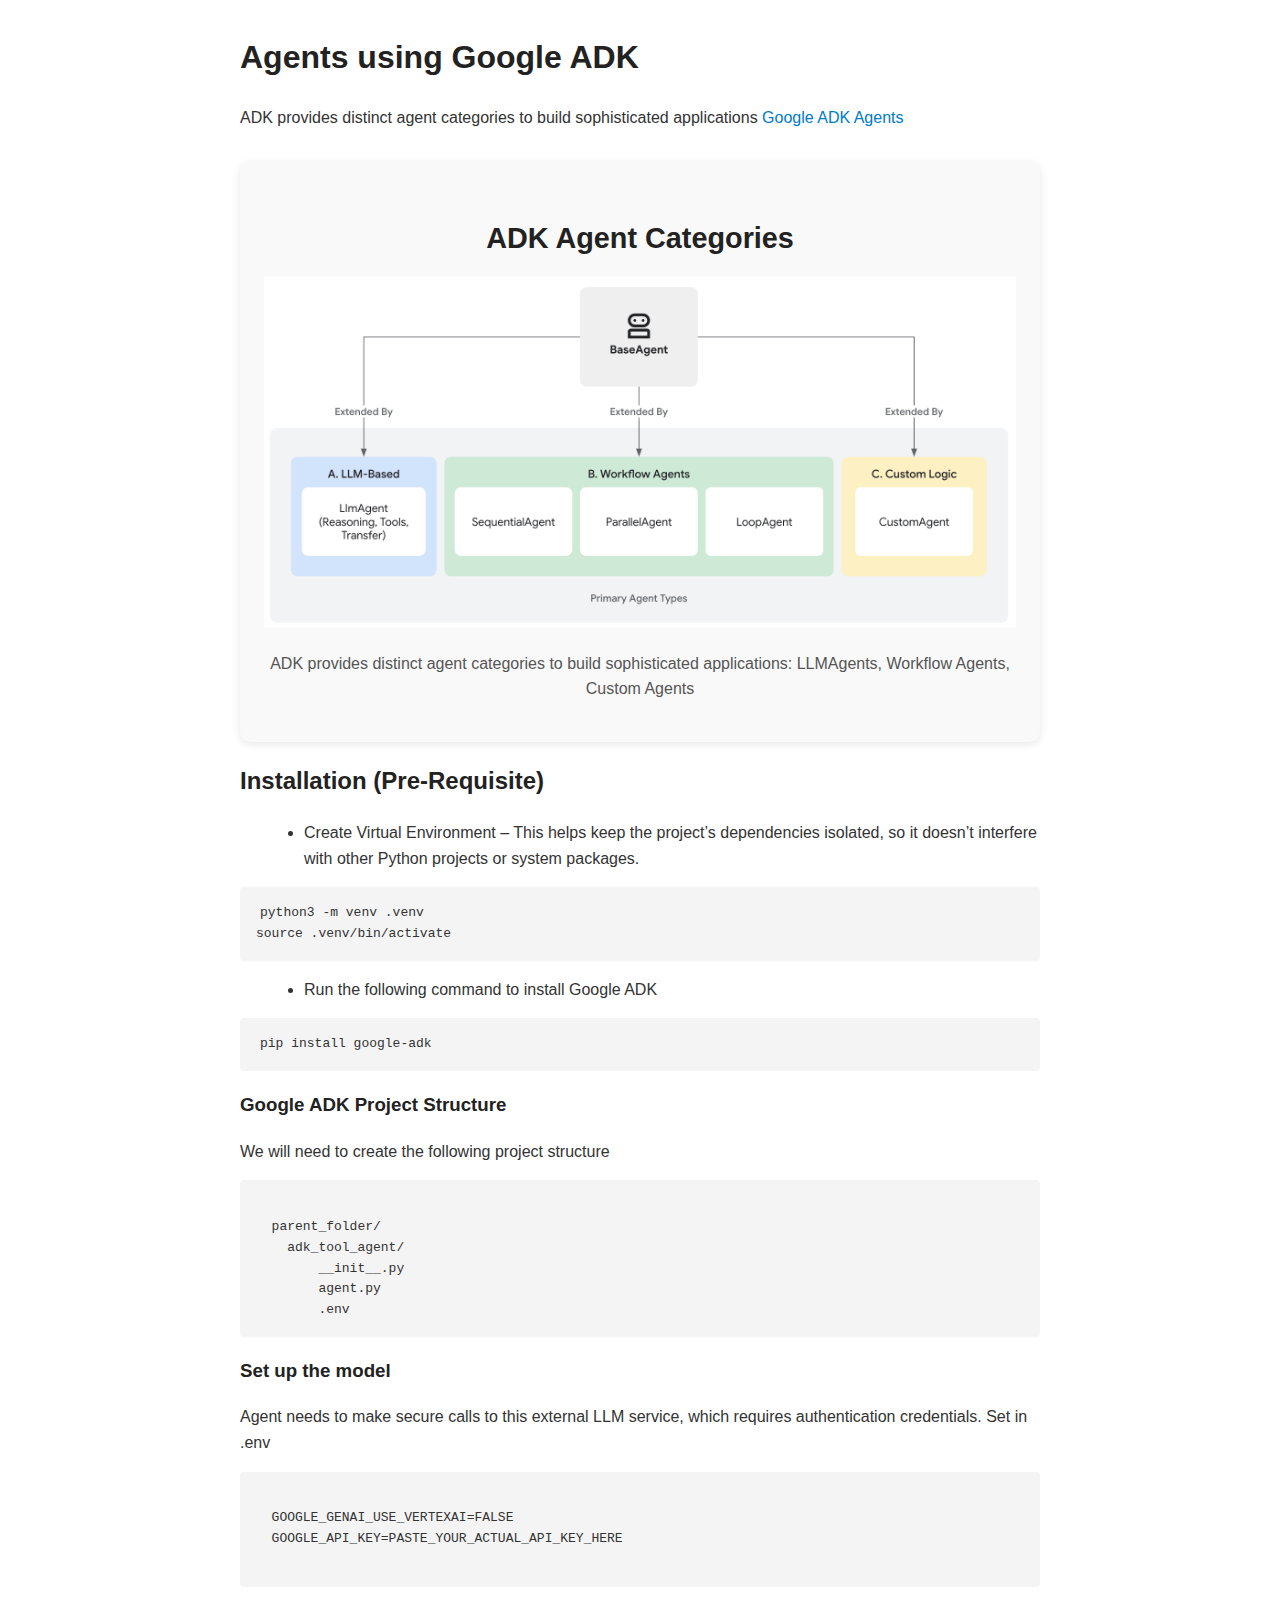
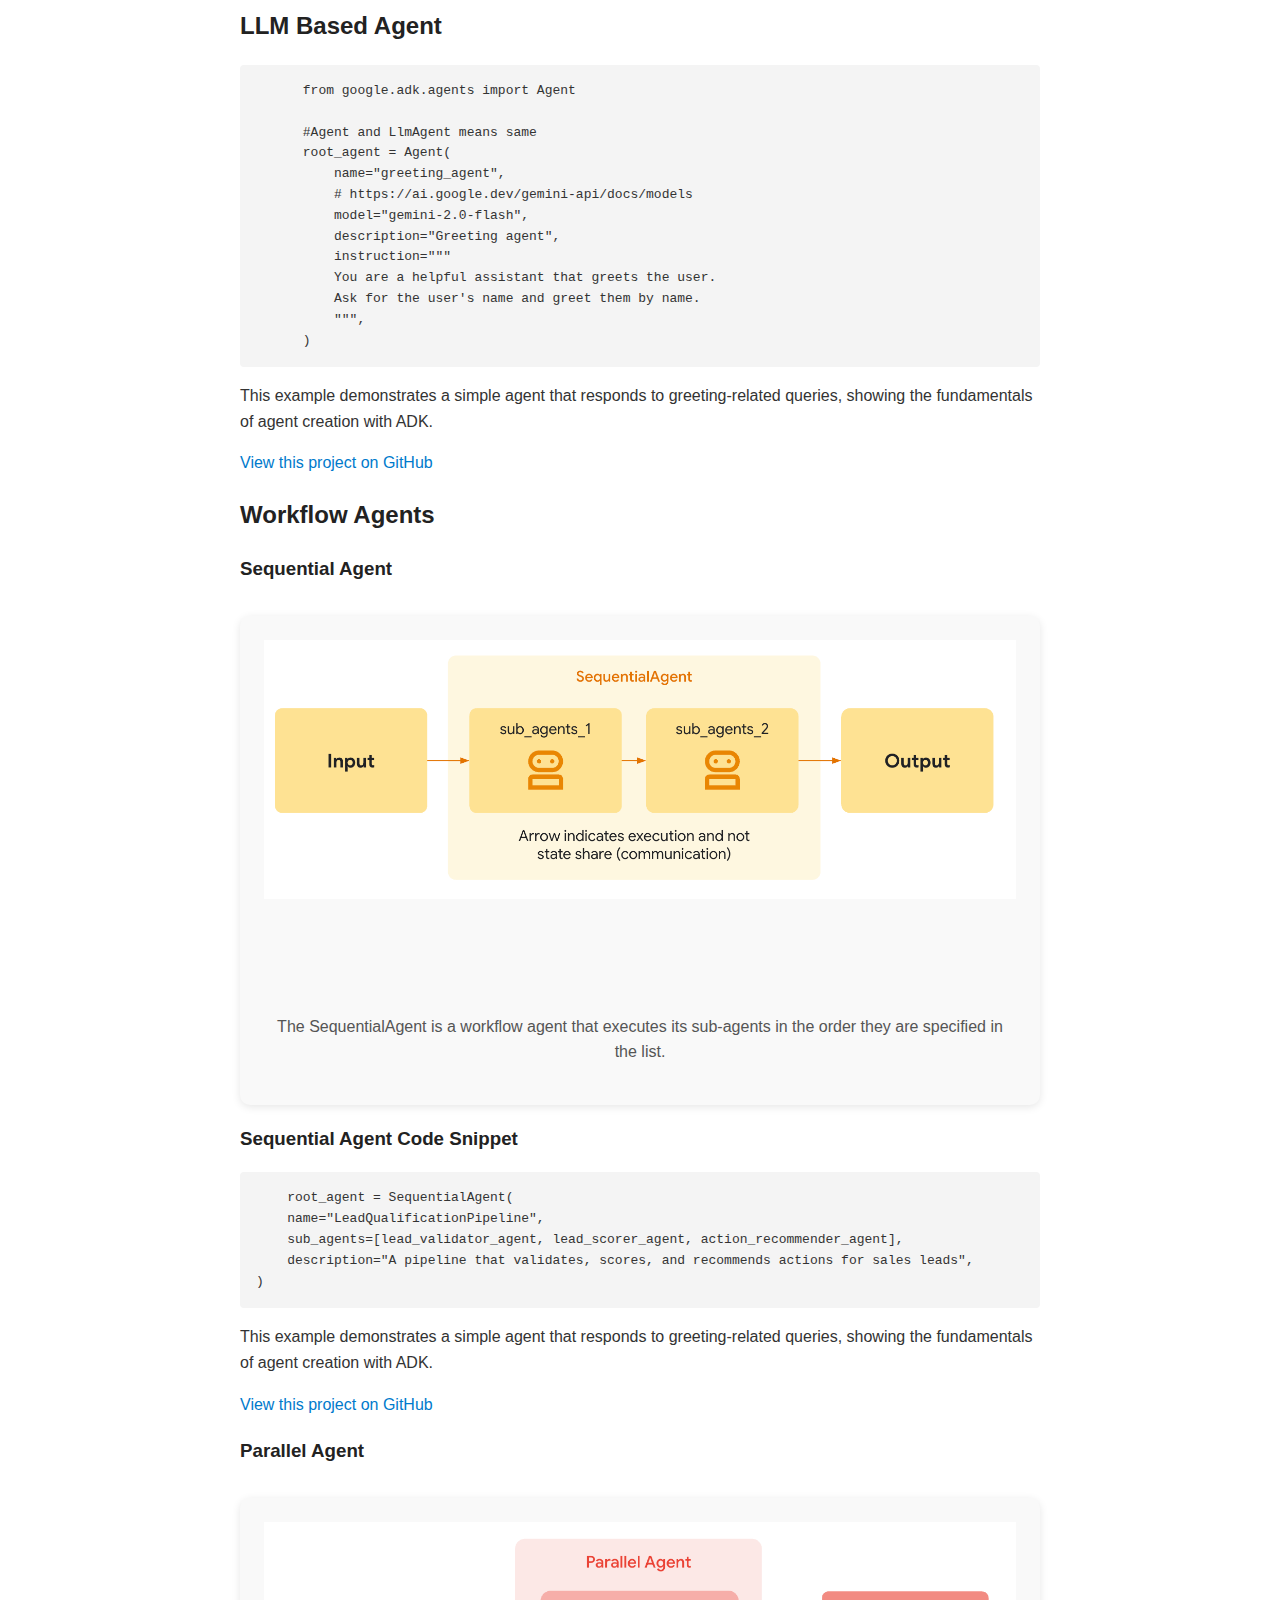
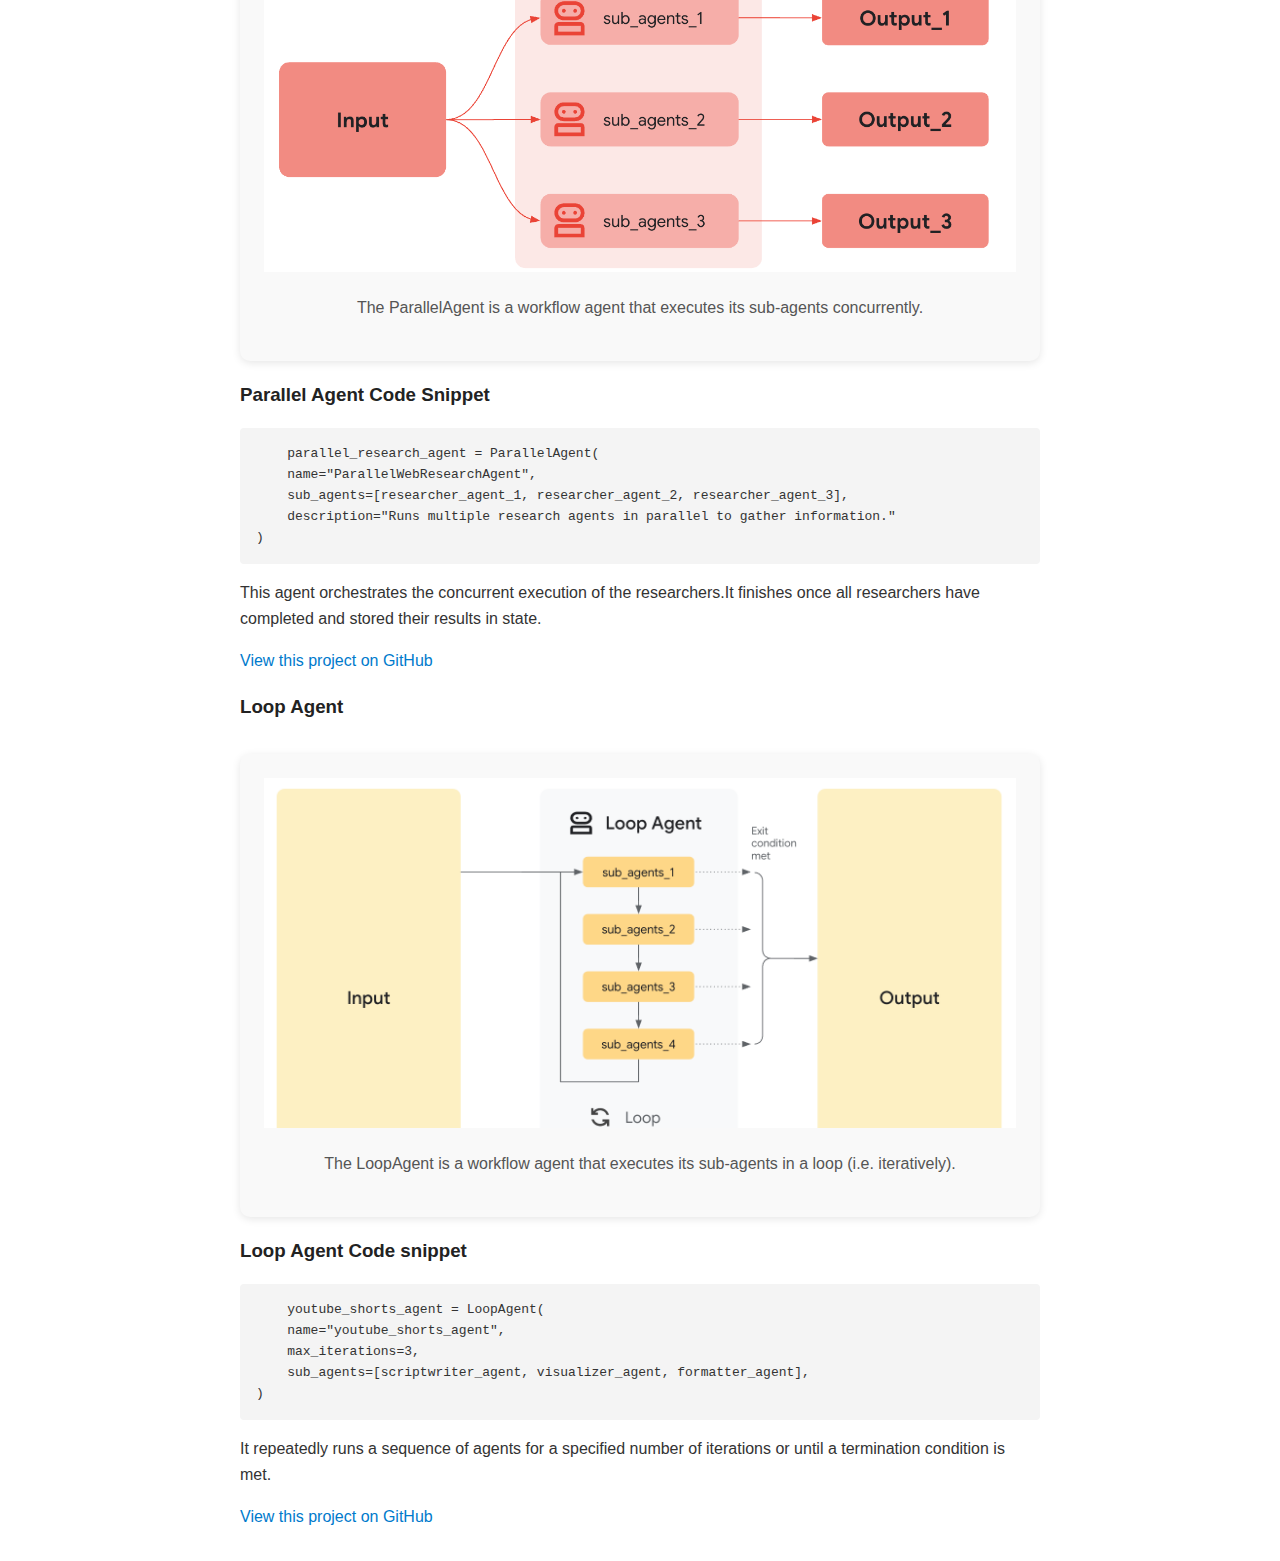
<file: projects/agents_adk.html>
<!DOCTYPE html>
<html lang="en">
<head>
  <meta charset="UTF-8" />
  <meta name="viewport" content="width=device-width, initial-scale=1.0"/>
  <title>ResearchCrew Crew</title>
  
  <style>
    .agent-section {
    margin-top: 2rem;
    background-color: #f9f9f9;
    padding: 1.5rem;
    border-radius: 10px;
    text-align: center;
    max-width: 800px;
    margin-left: auto;
    margin-right: auto;
    box-shadow: 0 2px 8px rgba(0,0,0,0.1);
  }

  .agent-section h3 {
    font-size: 1.8rem;
    font-weight: bold;
    color: #222;
    margin-bottom: 1rem;
  }

  .agent-image-container {
    display: inline-block;
    overflow: hidden;
    max-width: 100%;
    height: 350px;
    width: 100%;
  }

  .agent-image-container img {
    width: 100%;
    
    height: auto;
    display: block;
    margin: 0 auto;
    object-fit: cover;
  }

  .agent-section p {
    margin-top: 1rem;
    color: #555;
    font-size: 1rem;
  }
    body {
      font-family: Arial, sans-serif;
      margin: 2rem auto;
      max-width: 800px;
      line-height: 1.6;
      color: #333;
    }
    h1, h2, h3 {
      color: #222;
    }
    code {
      background: #f4f4f4;
      padding: 2px 4px;
      border-radius: 4px;
      font-family: monospace;
    }
    pre {
      background: #f4f4f4;
      padding: 1rem;
      border-radius: 4px;
      overflow-x: auto;
    }
    ul {
      margin-left: 1.5rem;
    }
    a {
      color: #007acc;
      text-decoration: none;
    }
    a:hover {
      text-decoration: underline;
    }
  </style>
</head>
<body>

  <h1>Agents using Google ADK </h1>
  <p>ADK provides distinct agent categories to build sophisticated applications <a href="https://google.github.io/adk-docs/agents/">Google ADK Agents</a></p>

  <section class="agent-section">
    <h3>ADK Agent Categories</h3>
    <div class="agent-image-container">
      <img src="../images/adk_agent-types.png" alt="Google ADK Agents">
    </div>
    <p>ADK provides distinct agent categories to build sophisticated applications: LLMAgents, Workflow Agents, Custom Agents</p>
  </section>

  <h2>Installation (Pre-Requisite)</h2>

  <ul>
    <li>Create Virtual Environment – This helps keep the project’s dependencies isolated, so it doesn’t interfere with other Python projects or system packages.</li>
  </ul>

  <pre><code>python3 -m venv .venv
source .venv/bin/activate
</code></pre>

  <ul>
    <li>Run the following command to install Google ADK</li>
  </ul>

  <pre><code>pip install google-adk
</code></pre>


  <h3>Google ADK Project Structure</h3>

  <p>We will need to create the following project structure</p>

  <pre><code>
  parent_folder/
    adk_tool_agent/
        __init__.py
        agent.py
        .env
</code></pre>

  <h3>Set up the model</h3>

  <p>Agent needs to make secure calls to this external LLM service, which requires authentication credentials. Set in .env</p>

  <pre><code>
  GOOGLE_GENAI_USE_VERTEXAI=FALSE
  GOOGLE_API_KEY=PASTE_YOUR_ACTUAL_API_KEY_HERE
  </code></pre>

  <div class="mt-4 p-4 bg-gray-800 rounded-lg">
    <h2 class="text-xl font-bold text-primary">LLM Based Agent</h2>
    <pre class="bg-gray-700 p-3 rounded">
      from google.adk.agents import Agent

      #Agent and LlmAgent means same
      root_agent = Agent(
          name="greeting_agent",
          # https://ai.google.dev/gemini-api/docs/models
          model="gemini-2.0-flash",
          description="Greeting agent",
          instruction="""
          You are a helpful assistant that greets the user. 
          Ask for the user's name and greet them by name.
          """,
      )</pre>
    <p class="mt-2 text-gray-300">This example demonstrates a simple agent that responds to greeting-related queries, showing the fundamentals of agent creation with ADK.</p>
</div>

  <a href="https://github.com/raghua9/LLMs/tree/main/AI_Agents/Google_ADK/LlmAgent_Sample/basic_greeting_agent" target="_blank">View this project on GitHub</a>

  <h2>Workflow Agents</h2>
  <h3>Sequential Agent</h3>
  <section class="agent-section">
    <div class="agent-image-container">
      <img src="../images/sequential-agent.png" alt="Sequential Agent">
    </div>
    <p>The SequentialAgent is a workflow agent that executes its sub-agents in the order they are specified in the list.</p>
  </section>

  <div class="mt-4 p-4 bg-gray-800 rounded-lg">
    <h3 class="text-xl font-bold text-primary">Sequential Agent Code Snippet</h3>
    <pre class="bg-gray-700 p-3 rounded">
    root_agent = SequentialAgent(
    name="LeadQualificationPipeline",
    sub_agents=[lead_validator_agent, lead_scorer_agent, action_recommender_agent],
    description="A pipeline that validates, scores, and recommends actions for sales leads",
)</pre>
    <p class="mt-2 text-gray-300">This example demonstrates a simple agent that responds to greeting-related queries, showing the fundamentals of agent creation with ADK.</p>
</div>

  <a href="https://github.com/raghua9/LLMs/tree/main/AI_Agents/Google_ADK/Workflow_Agents/Sequential_Agent/lead_qualification_agent" target="_blank">View this project on GitHub</a>

  <h3 class="text-xl font-bold text-primary">Parallel Agent</h3>

  <section class="agent-section">
    <div class="agent-image-container">
      <img src="../images/parallel-agent.png" alt="Parallel Agent">
    </div>
    <p>The ParallelAgent is a workflow agent that executes its sub-agents concurrently.</p>
  </section>

  <div class="mt-4 p-4 bg-gray-800 rounded-lg">
    <h3 class="text-xl font-bold text-primary">Parallel Agent Code Snippet</h3>
    <pre class="bg-gray-700 p-3 rounded">
    parallel_research_agent = ParallelAgent(
    name="ParallelWebResearchAgent",
    sub_agents=[researcher_agent_1, researcher_agent_2, researcher_agent_3],
    description="Runs multiple research agents in parallel to gather information."
)</pre>
    <p class="mt-2 text-gray-300"> This agent orchestrates the concurrent execution of the researchers.It finishes once all researchers have completed and stored their results in state.</p>
</div>

  <a href="https://github.com/raghua9/LLMs/tree/main/AI_Agents/Google_ADK/Workflow_Agents/Parallel_Agent/researcher_agent" target="_blank">View this project on GitHub</a>

  <h3 class="text-xl font-bold text-primary">Loop Agent</h3>

  <section class="agent-section">
    <div class="agent-image-container">
      <img src="../images/loop-agent.png" alt="Loop Agent">
    </div>
    <p>The LoopAgent is a workflow agent that executes its sub-agents in a loop (i.e. iteratively).</p>
  </section>

  <div class="mt-4 p-4 bg-gray-800 rounded-lg">
    <h3 class="text-xl font-bold text-primary">Loop Agent Code snippet</h3>
    <pre class="bg-gray-700 p-3 rounded">
    youtube_shorts_agent = LoopAgent(
    name="youtube_shorts_agent",
    max_iterations=3,
    sub_agents=[scriptwriter_agent, visualizer_agent, formatter_agent],
)</pre>
    <p class="mt-2 text-gray-300">It repeatedly runs a sequence of agents for a specified number of iterations or until a termination condition is met.</p>
</div>

  <a href="https://github.com/raghua9/LLMs/tree/main/AI_Agents/Google_ADK/Workflow_Agents/Loop_Agent/youtube_short_sample" target="_blank">View this project on GitHub</a>
</file>
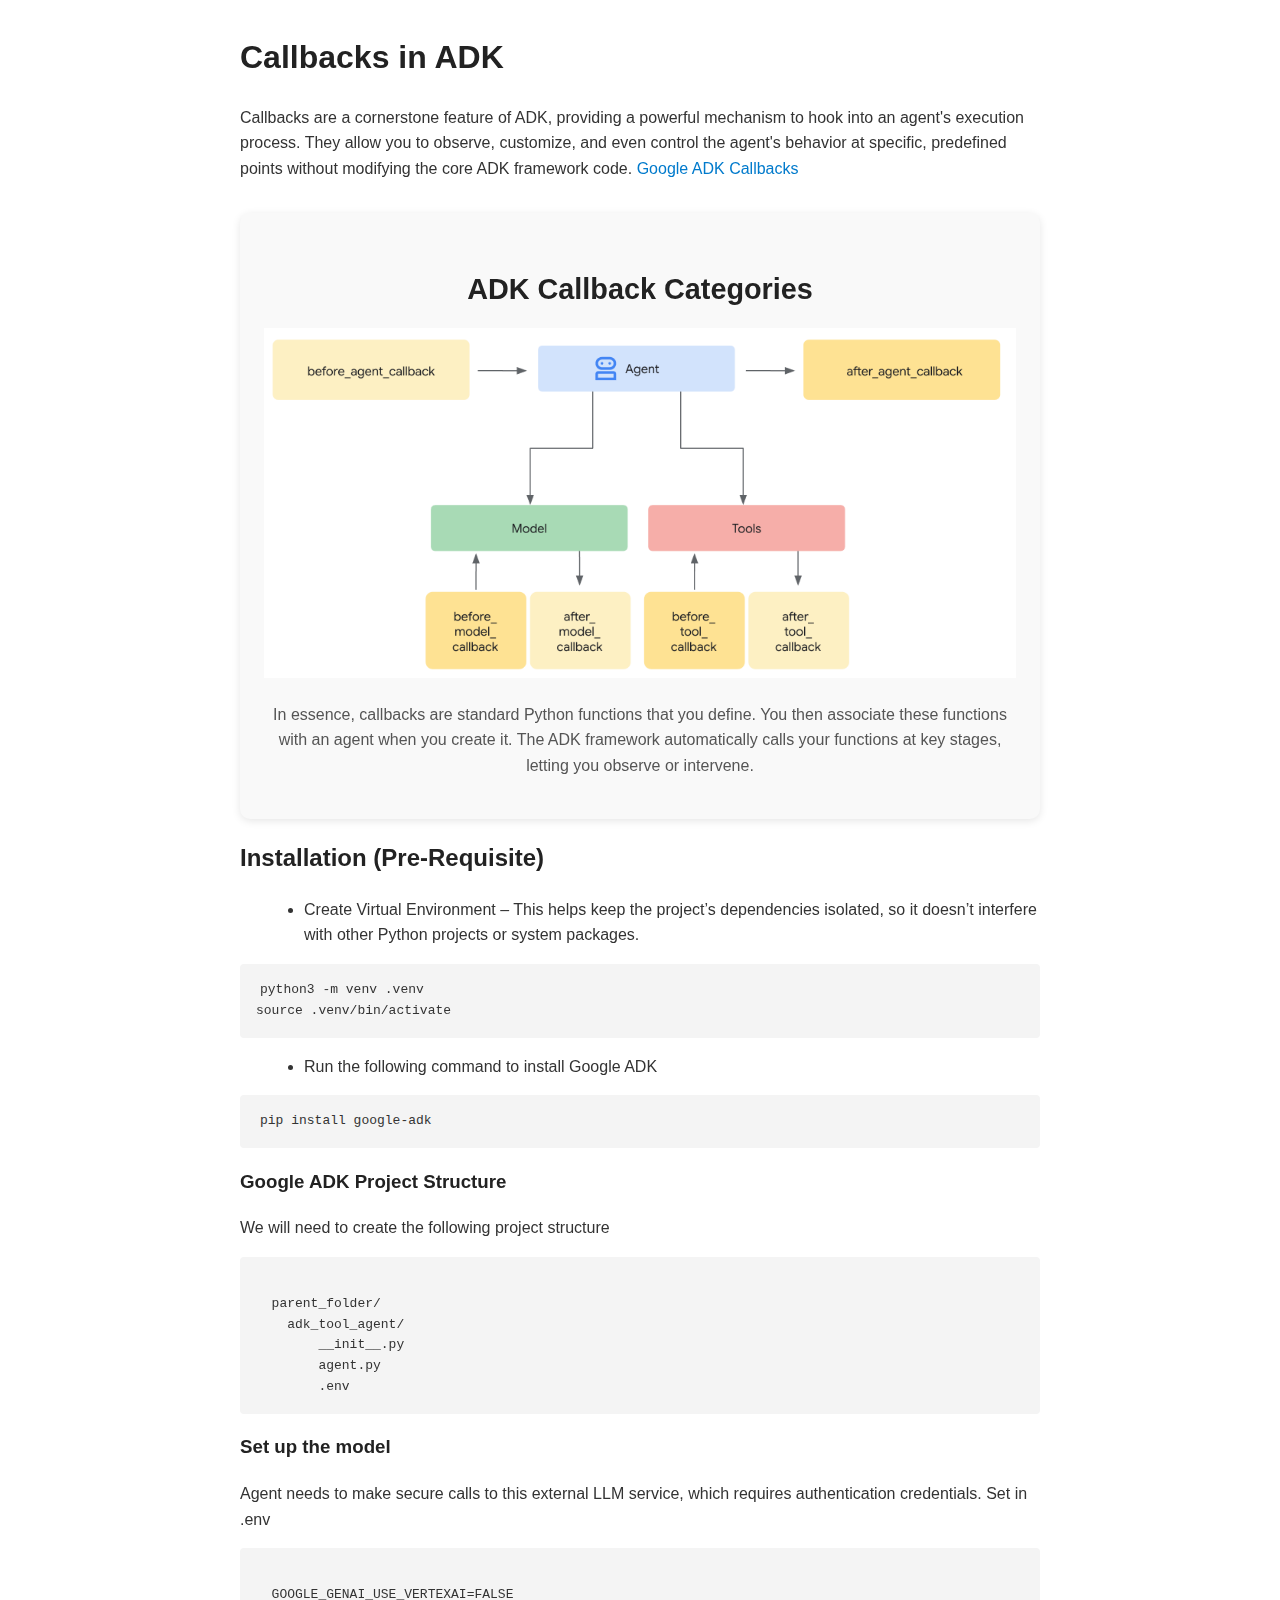
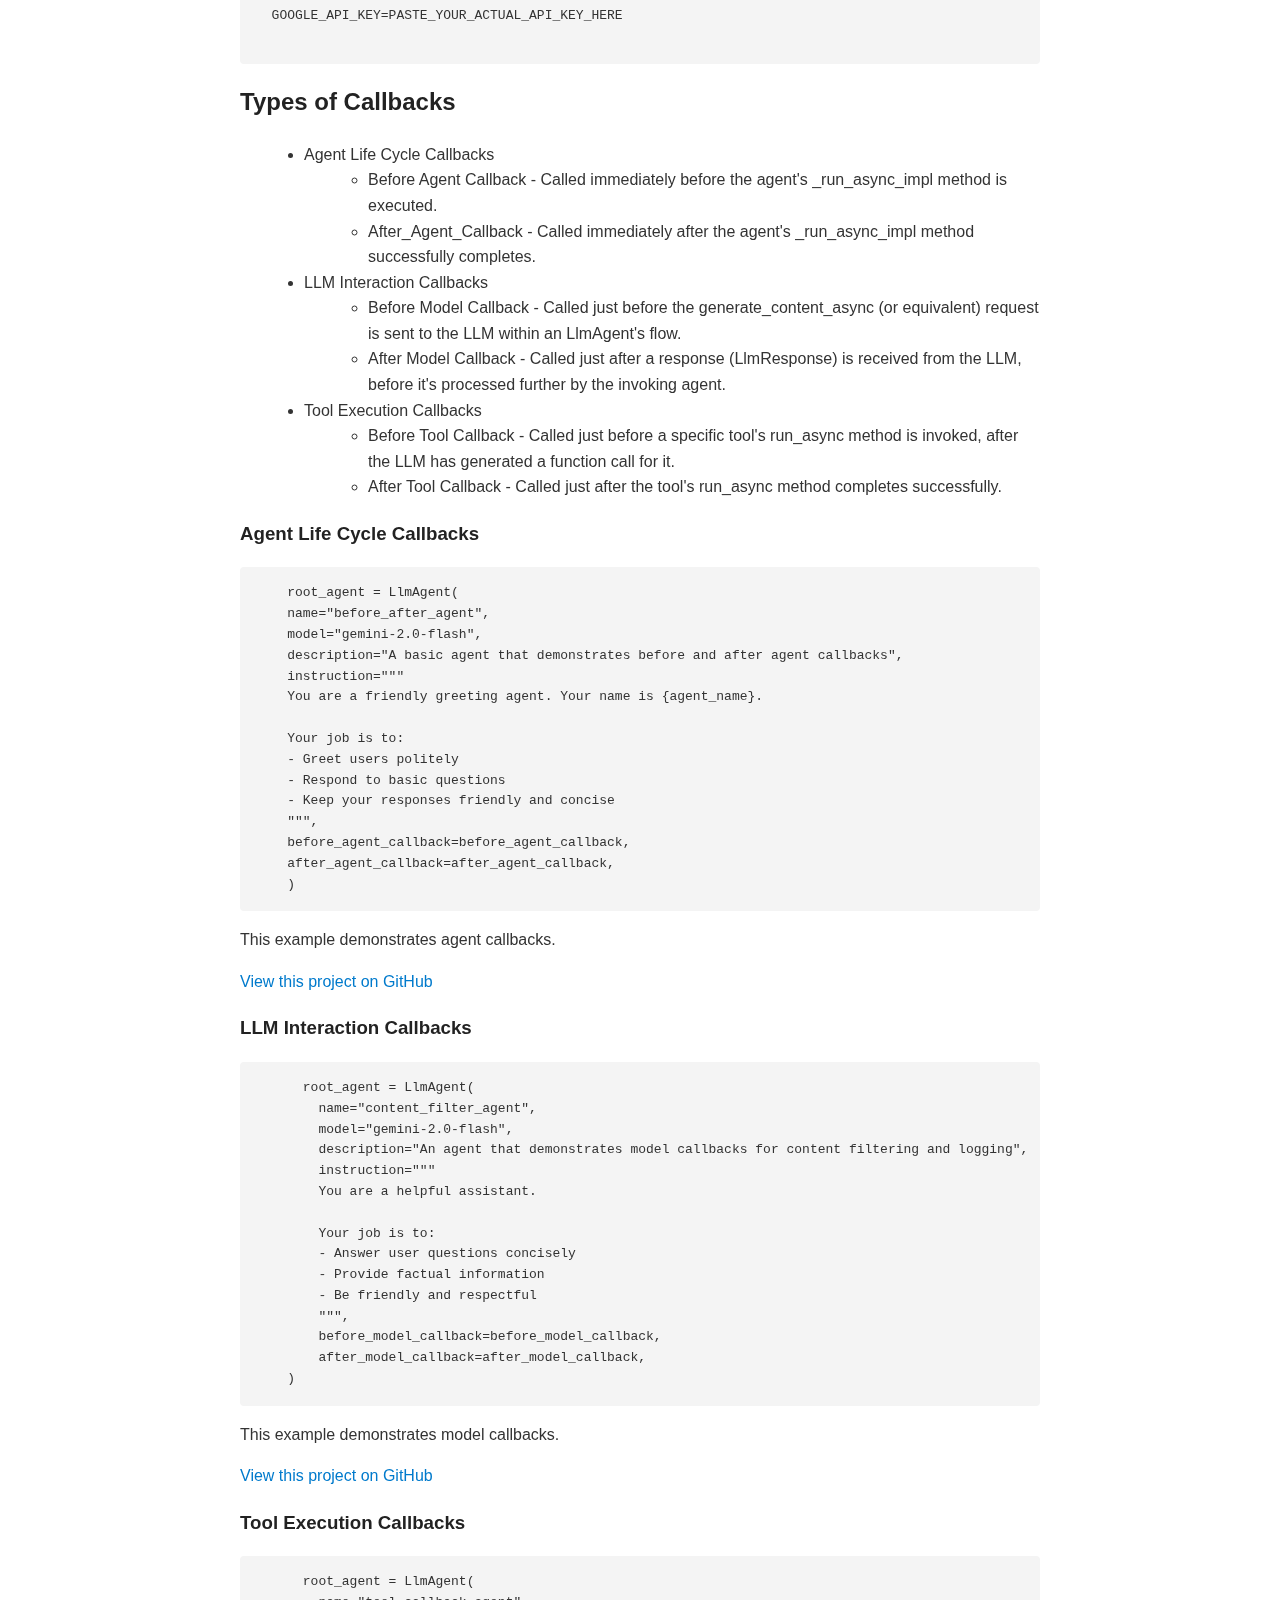
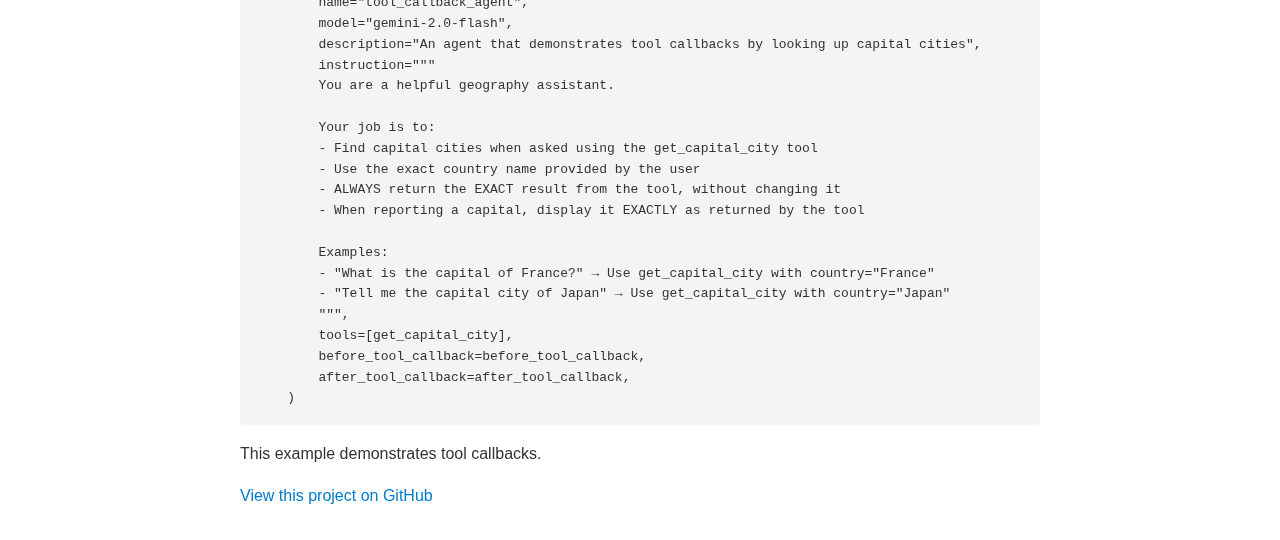
<file: projects/callbacks_adk.html>
<!DOCTYPE html>
<html lang="en">
<head>
  <meta charset="UTF-8" />
  <meta name="viewport" content="width=device-width, initial-scale=1.0"/>
  <title>Callbacks in ADK</title>
  
  <style>
    .agent-section {
    margin-top: 2rem;
    background-color: #f9f9f9;
    padding: 1.5rem;
    border-radius: 10px;
    text-align: center;
    max-width: 800px;
    margin-left: auto;
    margin-right: auto;
    box-shadow: 0 2px 8px rgba(0,0,0,0.1);
  }

  .agent-section h3 {
    font-size: 1.8rem;
    font-weight: bold;
    color: #222;
    margin-bottom: 1rem;
  }

  .agent-image-container {
    display: inline-block;
    overflow: hidden;
    max-width: 100%;
    height: 350px;
    width: 100%;
  }

  .agent-image-container img {
    width: 100%;
    
    height: auto;
    display: block;
    margin: 0 auto;
    object-fit: cover;
  }

  .agent-section p {
    margin-top: 1rem;
    color: #555;
    font-size: 1rem;
  }
    body {
      font-family: Arial, sans-serif;
      margin: 2rem auto;
      max-width: 800px;
      line-height: 1.6;
      color: #333;
    }
    h1, h2, h3 {
      color: #222;
    }
    code {
      background: #f4f4f4;
      padding: 2px 4px;
      border-radius: 4px;
      font-family: monospace;
    }
    pre {
      background: #f4f4f4;
      padding: 1rem;
      border-radius: 4px;
      overflow-x: auto;
    }
    ul {
      margin-left: 1.5rem;
    }
    a {
      color: #007acc;
      text-decoration: none;
    }
    a:hover {
      text-decoration: underline;
    }
  </style>
</head>
<body>

  <h1>Callbacks in ADK </h1>
  <p>Callbacks are a cornerstone feature of ADK, providing a powerful mechanism to hook into an agent's execution process. They allow you to observe, customize, and even control the agent's behavior at specific, predefined points without modifying the core ADK framework code. <a href="https://google.github.io/adk-docs/callbacks/">Google ADK Callbacks</a></p>

  <section class="agent-section">
    <h3>ADK Callback Categories</h3>
    <div class="agent-image-container">
      <img src="../images/callback_flow.png" alt="Google ADK Callbacks">
    </div>
    <p>In essence, callbacks are standard Python functions that you define. You then associate these functions with an agent when you create it. The ADK framework automatically calls your functions at key stages, letting you observe or intervene.</p>
  </section>

  <h2>Installation (Pre-Requisite)</h2>

  <ul>
    <li>Create Virtual Environment – This helps keep the project’s dependencies isolated, so it doesn’t interfere with other Python projects or system packages.</li>
  </ul>

  <pre><code>python3 -m venv .venv
source .venv/bin/activate
</code></pre>

  <ul>
    <li>Run the following command to install Google ADK</li>
  </ul>

  <pre><code>pip install google-adk
</code></pre>


  <h3>Google ADK Project Structure</h3>

  <p>We will need to create the following project structure</p>

  <pre><code>
  parent_folder/
    adk_tool_agent/
        __init__.py
        agent.py
        .env
</code></pre>

  <h3>Set up the model</h3>

  <p>Agent needs to make secure calls to this external LLM service, which requires authentication credentials. Set in .env</p>

  <pre><code>
  GOOGLE_GENAI_USE_VERTEXAI=FALSE
  GOOGLE_API_KEY=PASTE_YOUR_ACTUAL_API_KEY_HERE
  </code></pre>

  <h2>Types of Callbacks</h2>
  <ul>
    <li>Agent Life Cycle Callbacks
      <ul>
        <li>Before Agent Callback - Called immediately before the agent's _run_async_impl method is executed. </li>
        <li>After_Agent_Callback - Called immediately after the agent's _run_async_impl method successfully completes.</li>
      </ul>
    </li>
  
    <li>LLM Interaction Callbacks
      <ul>
        <li>Before Model Callback - Called just before the generate_content_async (or equivalent) request is sent to the LLM within an LlmAgent's flow.</li>
        <li>After Model Callback - Called just after a response (LlmResponse) is received from the LLM, before it's processed further by the invoking agent.</li>
      </ul>
    </li>
  
    <li>Tool Execution Callbacks
      <ul>
        <li>Before Tool Callback - Called just before a specific tool's run_async method is invoked, after the LLM has generated a function call for it.</li>
        <li>After Tool Callback - Called just after the tool's run_async method completes successfully.</li>
      </ul>
    </li>
  </ul>

  <div class="mt-4 p-4 bg-gray-800 rounded-lg">
    <h3 class="text-xl font-bold text-primary">Agent Life Cycle Callbacks</h3>
    <pre class="bg-gray-700 p-3 rounded">
    root_agent = LlmAgent(
    name="before_after_agent",
    model="gemini-2.0-flash",
    description="A basic agent that demonstrates before and after agent callbacks",
    instruction="""
    You are a friendly greeting agent. Your name is {agent_name}.
    
    Your job is to:
    - Greet users politely
    - Respond to basic questions
    - Keep your responses friendly and concise
    """,
    before_agent_callback=before_agent_callback,
    after_agent_callback=after_agent_callback,
    )</pre>
    <p class="mt-2 text-gray-300">This example demonstrates agent callbacks.</p>
</div>

  <a href="https://github.com/raghua9/LLMs/tree/main/AI_Agents/Google_ADK/callbacks/before_after_agent" target="_blank">View this project on GitHub</a>

  <div class="mt-4 p-4 bg-gray-800 rounded-lg">
    <h3 class="text-xl font-bold text-primary">LLM Interaction Callbacks</h3>
    <pre class="bg-gray-700 p-3 rounded">
      root_agent = LlmAgent(
        name="content_filter_agent",
        model="gemini-2.0-flash",
        description="An agent that demonstrates model callbacks for content filtering and logging",
        instruction="""
        You are a helpful assistant.
        
        Your job is to:
        - Answer user questions concisely
        - Provide factual information
        - Be friendly and respectful
        """,
        before_model_callback=before_model_callback,
        after_model_callback=after_model_callback,
    )</pre>
    <p class="mt-2 text-gray-300">This example demonstrates model callbacks.</p>
</div>

  <a href="https://github.com/raghua9/LLMs/tree/main/AI_Agents/Google_ADK/callbacks/before_after_model" target="_blank">View this project on GitHub</a>

  <div class="mt-4 p-4 bg-gray-800 rounded-lg">
    <h3 class="text-xl font-bold text-primary">Tool Execution Callbacks</h3>
    <pre class="bg-gray-700 p-3 rounded">
      root_agent = LlmAgent(
        name="tool_callback_agent",
        model="gemini-2.0-flash",
        description="An agent that demonstrates tool callbacks by looking up capital cities",
        instruction="""
        You are a helpful geography assistant.
        
        Your job is to:
        - Find capital cities when asked using the get_capital_city tool
        - Use the exact country name provided by the user
        - ALWAYS return the EXACT result from the tool, without changing it
        - When reporting a capital, display it EXACTLY as returned by the tool
        
        Examples:
        - "What is the capital of France?" → Use get_capital_city with country="France"
        - "Tell me the capital city of Japan" → Use get_capital_city with country="Japan"
        """,
        tools=[get_capital_city],
        before_tool_callback=before_tool_callback,
        after_tool_callback=after_tool_callback,
    )</pre>
    <p class="mt-2 text-gray-300">This example demonstrates tool callbacks.</p>
</div>

  <a href="https://github.com/raghua9/LLMs/tree/main/AI_Agents/Google_ADK/callbacks/before_after_tool" target="_blank">View this project on GitHub</a>
</file>
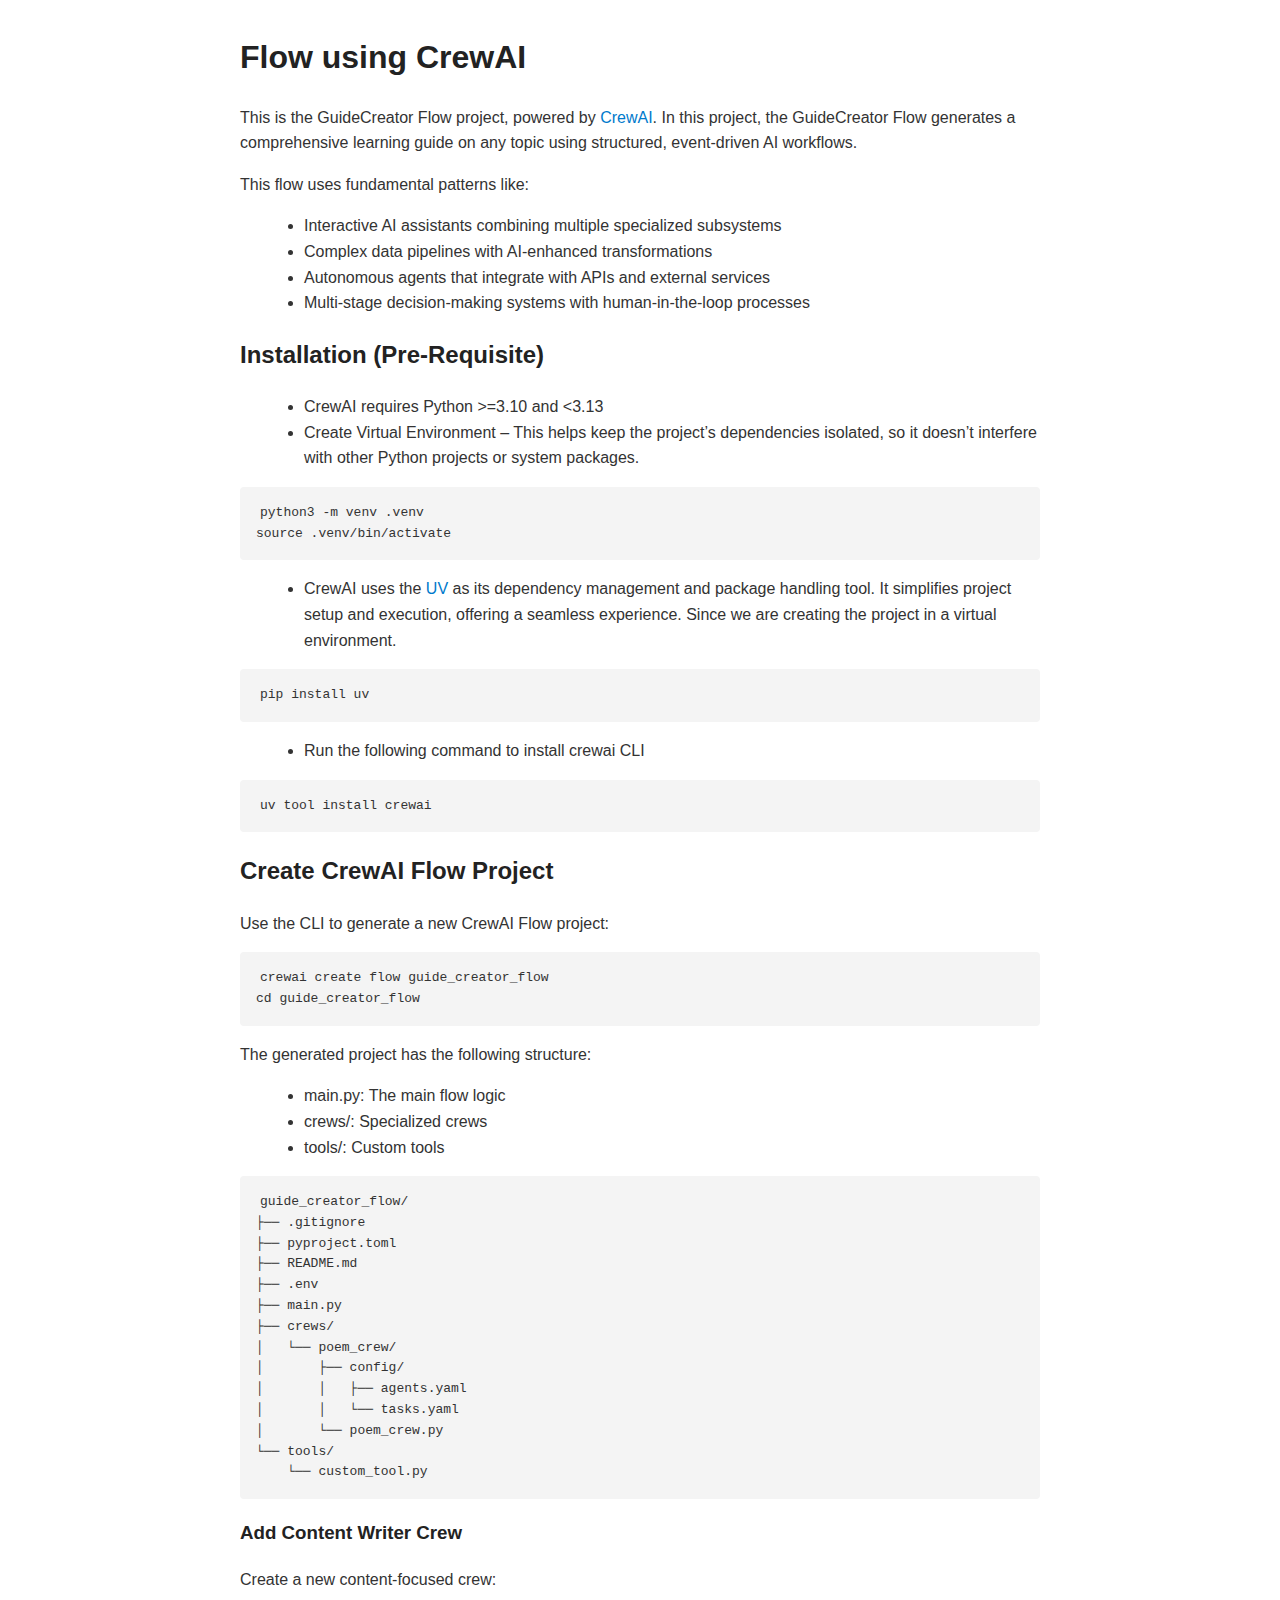
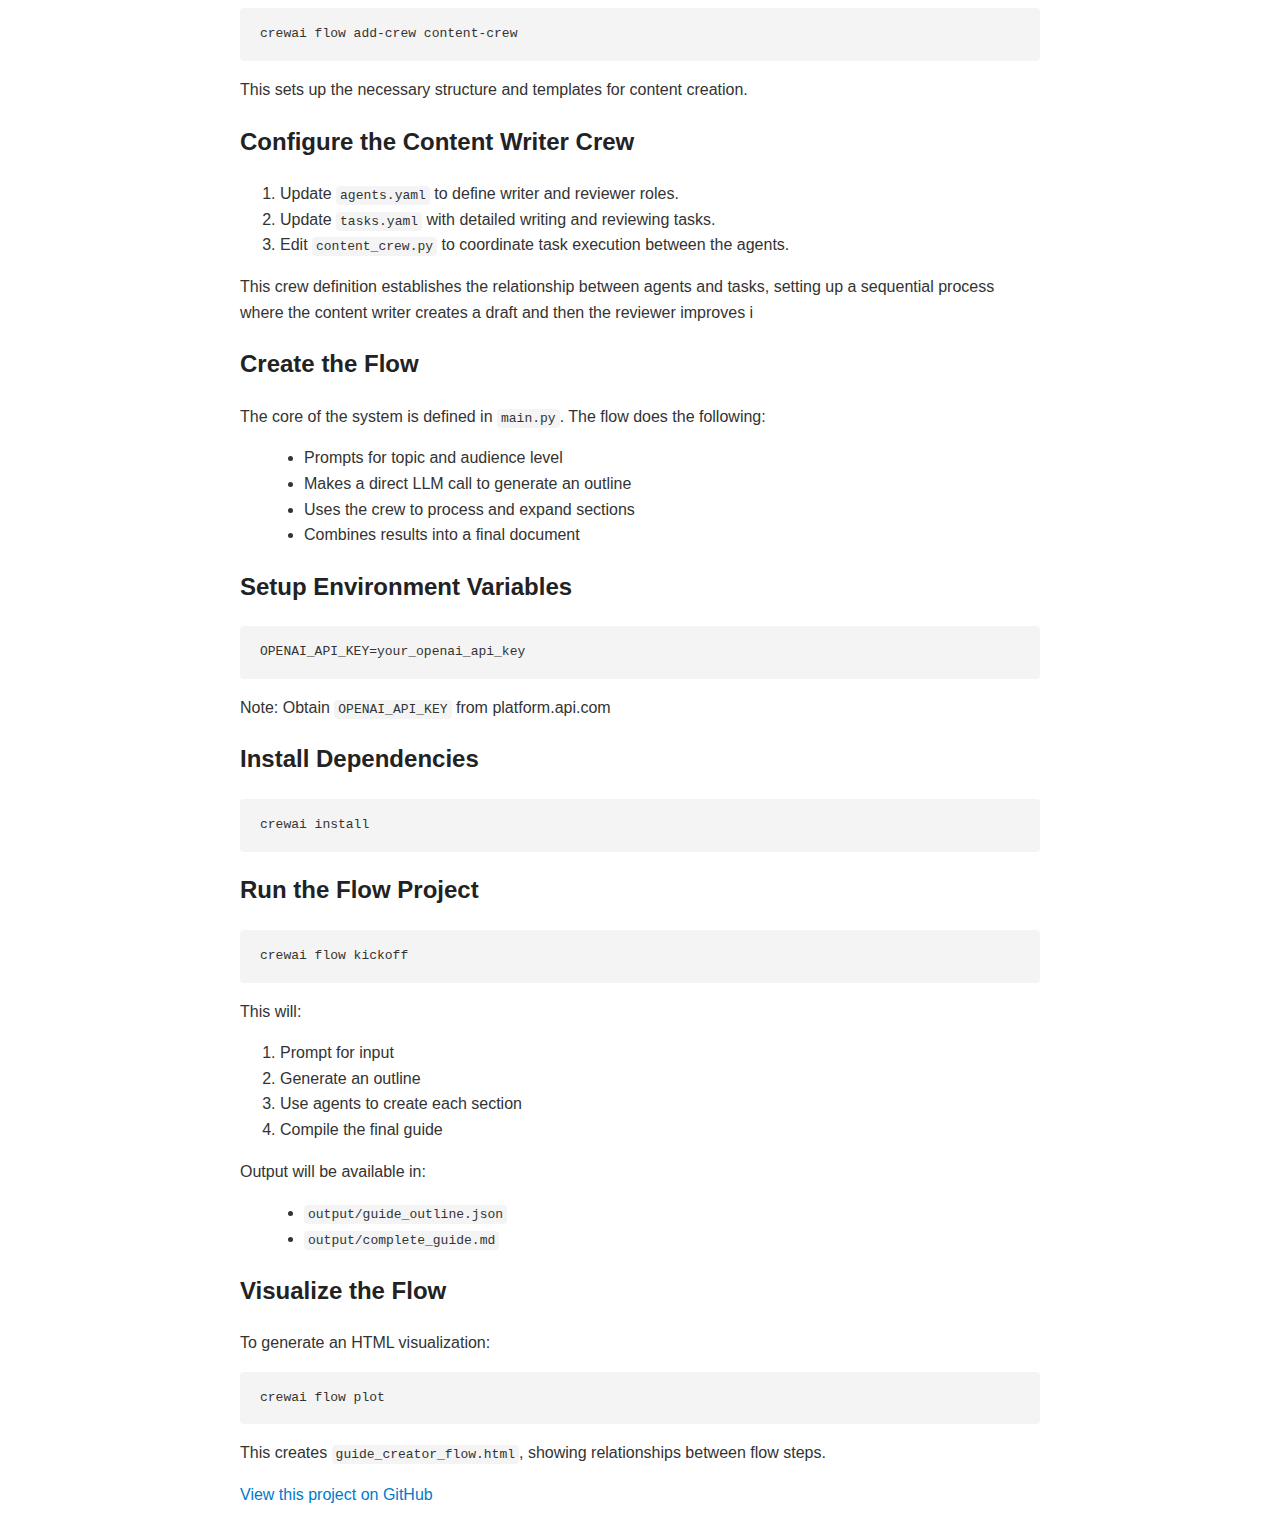
<file: projects/guide_creator.html>
<!DOCTYPE html>
<html lang="en">
<head>
  <meta charset="UTF-8" />
  <meta name="viewport" content="width=device-width, initial-scale=1.0"/>
  <title>Flow using CrewAI</title>
  <style>
    body {
      font-family: Arial, sans-serif;
      margin: 2rem auto;
      max-width: 800px;
      line-height: 1.6;
      color: #333;
    }
    h1, h2, h3 {
      color: #222;
    }
    code {
      background: #f4f4f4;
      padding: 2px 4px;
      border-radius: 4px;
      font-family: monospace;
    }
    pre {
      background: #f4f4f4;
      padding: 1rem;
      border-radius: 4px;
      overflow-x: auto;
    }
    ul {
      margin-left: 1.5rem;
    }
    a {
      color: #007acc;
      text-decoration: none;
    }
    a:hover {
      text-decoration: underline;
    }
  </style>
</head>
<body>

  <h1>Flow using CrewAI</h1>

  <p>This is the GuideCreator Flow project, powered by <a href='https://crewai.com'>CrewAI</a>. In this project, the GuideCreator Flow generates a comprehensive learning guide on any topic using structured, event-driven AI workflows.</p>

  <p>This flow uses fundamental patterns like:</p>
  <ul>
    <li>Interactive AI assistants combining multiple specialized subsystems</li>
    <li>Complex data pipelines with AI-enhanced transformations</li>
    <li>Autonomous agents that integrate with APIs and external services</li>
    <li>Multi-stage decision-making systems with human-in-the-loop processes</li>
  </ul>

  <h2>Installation (Pre-Requisite)</h2>

  <ul>
    <li>CrewAI requires Python &gt;=3.10 and &lt;3.13</li>
    <li>Create Virtual Environment – This helps keep the project’s dependencies isolated, so it doesn’t interfere with other Python projects or system packages.</li>
  </ul>

  <pre><code>python3 -m venv .venv
source .venv/bin/activate
</code></pre>

  <ul>
    <li>CrewAI uses the <a href="https://docs.astral.sh/uv/">UV</a> as its dependency management and package handling tool. It simplifies project setup and execution, offering a seamless experience. Since we are creating the project in a virtual environment.</li>
  </ul>

  <pre><code>pip install uv
</code></pre>

  <ul>
    <li>Run the following command to install crewai CLI</li>
  </ul>

  <pre><code>uv tool install crewai
</code></pre>

  <h2>Create CrewAI Flow Project</h2>

  <p>Use the CLI to generate a new CrewAI Flow project:</p>

  <pre><code>crewai create flow guide_creator_flow
cd guide_creator_flow
</code></pre>

<p>The generated project has the following structure:</p>
<ul>
    <li><span class="directory">main.py</span>: The main flow logic</li>
    <li><span class="directory">crews/</span>: Specialized crews</li>
    <li><span class="directory">tools/</span>: Custom tools</li>
</ul>
  <pre><code>guide_creator_flow/
├── .gitignore
├── pyproject.toml
├── README.md
├── .env
├── main.py
├── crews/
│   └── poem_crew/
│       ├── config/
│       │   ├── agents.yaml
│       │   └── tasks.yaml
│       └── poem_crew.py
└── tools/
    └── custom_tool.py
</code></pre>

  <h3>Add Content Writer Crew</h3>

  <p>Create a new content-focused crew:</p>

  <pre><code>crewai flow add-crew content-crew
</code></pre>

  <p>This sets up the necessary structure and templates for content creation.</p>

  <h2>Configure the Content Writer Crew</h2>

  <ol>
    <li>Update <code>agents.yaml</code> to define writer and reviewer roles.</li>
    <li>Update <code>tasks.yaml</code> with detailed writing and reviewing tasks.</li>
    <li>Edit <code>content_crew.py</code> to coordinate task execution between the agents.</li>
  </ol>

  <p>This crew definition establishes the relationship between agents and tasks, setting up a sequential process where the content writer creates a draft and then the reviewer improves i</p>

  <h2>Create the Flow</h2>

  <p>The core of the system is defined in <code>main.py</code>. The flow does the following:</p>

  <ul>
    <li>Prompts for topic and audience level</li>
    <li>Makes a direct LLM call to generate an outline</li>
    <li>Uses the crew to process and expand sections</li>
    <li>Combines results into a final document</li>
  </ul>
  <h2>Setup Environment Variables</h2>

  <pre><code>OPENAI_API_KEY=your_openai_api_key
</code></pre>

  <p>Note: Obtain <code>OPENAI_API_KEY</code> from platform.api.com</p>

  <h2>Install Dependencies</h2>

  <pre><code>crewai install
</code></pre>

  <h2>Run the Flow Project</h2>

  <pre><code>crewai flow kickoff
</code></pre>

  <p>This will:</p>
  <ol>
    <li>Prompt for input</li>
    <li>Generate an outline</li>
    <li>Use agents to create each section</li>
    <li>Compile the final guide</li>
  </ol>

  <p>Output will be available in:</p>
  <ul>
    <li><code>output/guide_outline.json</code></li>
    <li><code>output/complete_guide.md</code></li>
  </ul>

  <h2>Visualize the Flow</h2>

  <p>To generate an HTML visualization:</p>

  <pre><code>crewai flow plot
</code></pre>

  <p>This creates <code>guide_creator_flow.html</code>, showing relationships between flow steps.</p>
  <a href="https://github.com/raghua9/LLMs/tree/main/AI_Agents/CrewAI/guide_creator_flow" target="_blank">View this project on GitHub</a>
</body>
</html>
</file>
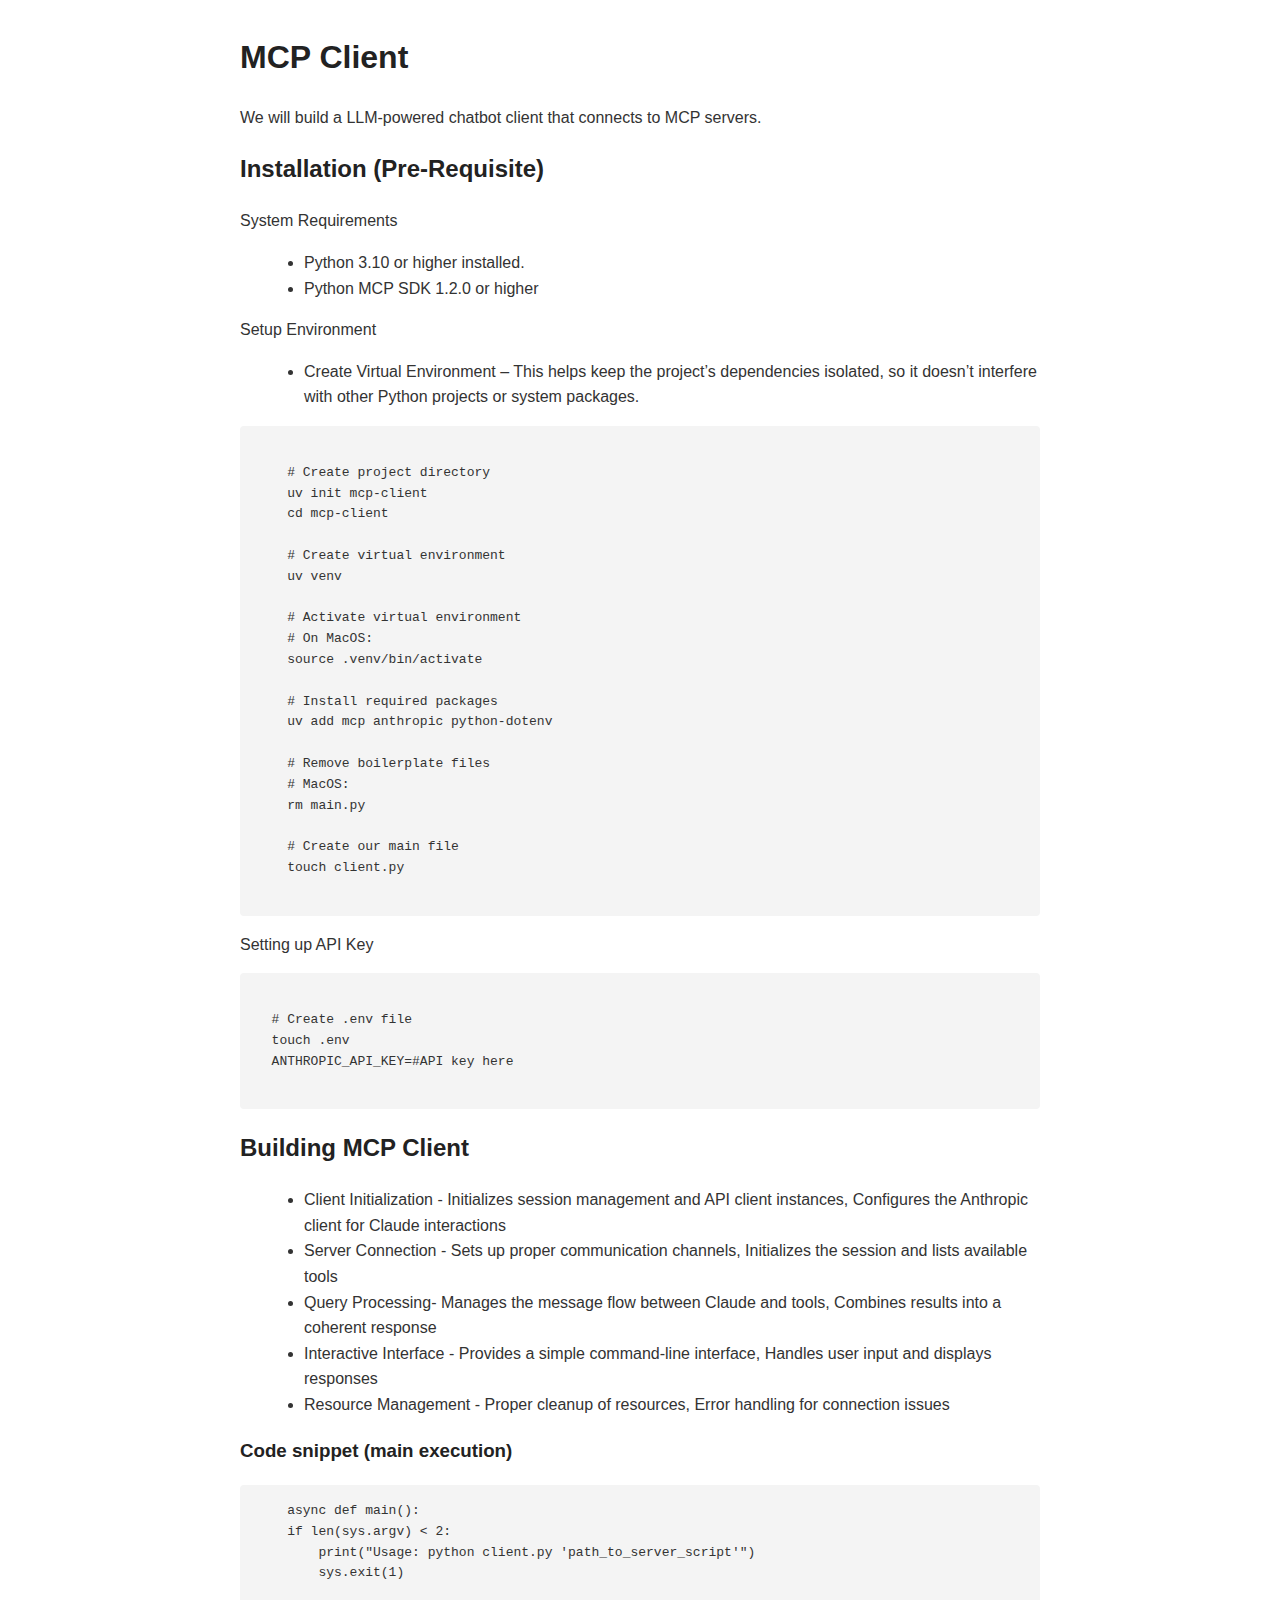
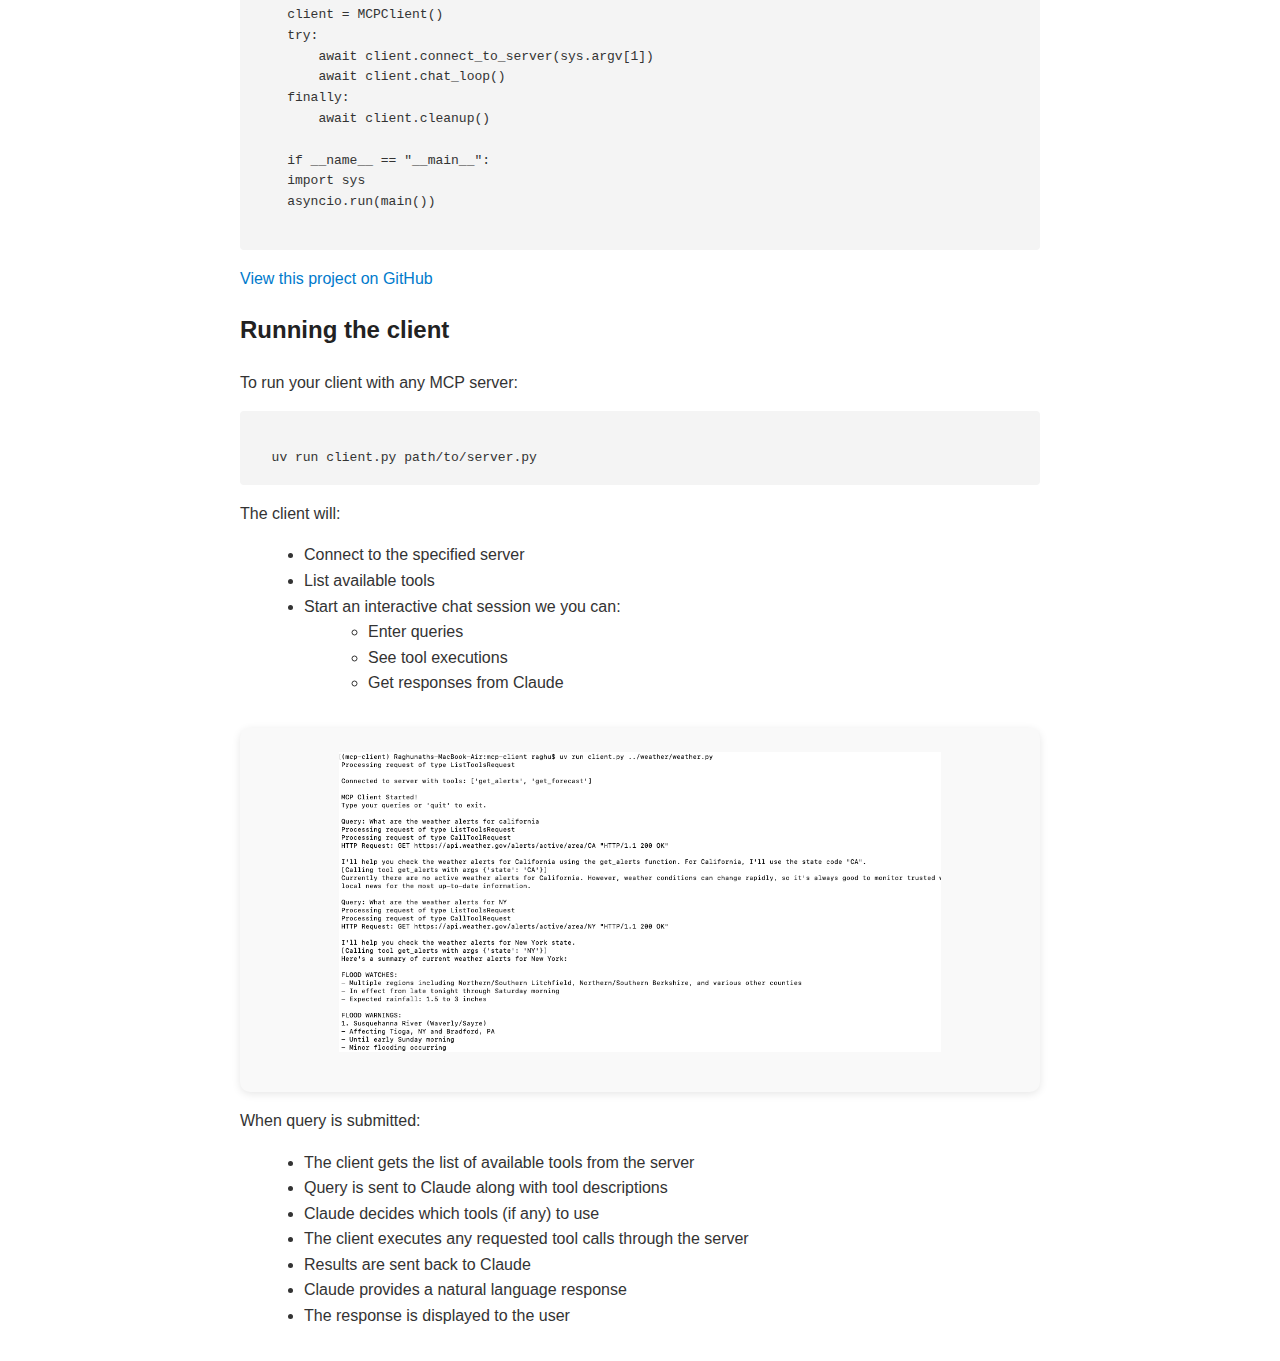
<file: projects/mcp_client.html>
<!DOCTYPE html>
<html lang="en">
<head>
  <meta charset="UTF-8" />
  <meta name="viewport" content="width=device-width, initial-scale=1.0"/>
  <title>MCP Client Setup</title>
  
  <style>
    .agent-section {
    margin-top: 2rem;
    background-color: #f9f9f9;
    padding: 1.5rem;
    border-radius: 10px;
    text-align: center;
    max-width: 800px;
    margin-left: auto;
    margin-right: auto;
    box-shadow: 0 2px 8px rgba(0,0,0,0.1);
  }

  .agent-section h3 {
    font-size: 1.8rem;
    font-weight: bold;
    color: #222;
    margin-bottom: 1rem;
  }

  .agent-image-container {
    display: inline-block;
    overflow: hidden;
    max-width: 100%;
    height: 500px;
    width: 100%;
  }

  .agent-image-container img {
    width: 100%;
    
    height: auto;
    display: block;
    margin: 0 auto;
    object-fit: cover;
  }

  .agent-section p {
    margin-top: 1rem;
    color: #555;
    font-size: 1rem;
  }
    body {
      font-family: Arial, sans-serif;
      margin: 2rem auto;
      max-width: 800px;
      line-height: 1.6;
      color: #333;
    }
    h1, h2, h3 {
      color: #222;
    }
    code {
      background: #f4f4f4;
      padding: 2px 4px;
      border-radius: 4px;
      font-family: monospace;
    }
    pre {
      background: #f4f4f4;
      padding: 1rem;
      border-radius: 4px;
      overflow-x: auto;
    }
    ul {
      margin-left: 1.5rem;
    }
    a {
      color: #007acc;
      text-decoration: none;
    }
    a:hover {
      text-decoration: underline;
    }
  </style>
</head>
<body>
  <h1>MCP Client</h1>
  <p>We will build a LLM-powered chatbot client that connects to MCP servers.</p>

  <h2>Installation (Pre-Requisite)</h2>
  <p>System Requirements</p>
  <ul>
    <li>Python 3.10 or higher installed.</li>
    <li>Python MCP SDK 1.2.0 or higher</li>
  </ul>

  <p>Setup Environment</p>

  <ul>
    <li>Create Virtual Environment – This helps keep the project’s dependencies isolated, so it doesn’t interfere with other Python projects or system packages.</li>
  </ul>

  <pre><code>
    # Create project directory
    uv init mcp-client
    cd mcp-client
    
    # Create virtual environment
    uv venv
    
    # Activate virtual environment
    # On MacOS:
    source .venv/bin/activate
    
    # Install required packages
    uv add mcp anthropic python-dotenv
    
    # Remove boilerplate files
    # MacOS:
    rm main.py
    
    # Create our main file
    touch client.py
  </code></pre>

  <p>Setting up API Key</p> 
  <pre><code>
  # Create .env file
  touch .env
  ANTHROPIC_API_KEY=#API key here
  </code></pre>

  <h2>Building MCP Client</h2>
  <ul>
    <li>Client Initialization - Initializes session management and API client instances, Configures the Anthropic client for Claude interactions</li>
    <li>Server Connection - Sets up proper communication channels, Initializes the session and lists available tools</li>
    <li>Query Processing- Manages the message flow between Claude and tools, Combines results into a coherent response</li>
    <li>Interactive Interface - Provides a simple command-line interface, Handles user input and displays responses</li>
    <li>Resource Management - Proper cleanup of resources, Error handling for connection issues</li>
  </ul>

  <div class="mt-4 p-4 bg-gray-800 rounded-lg">
    <h3 class="text-xl font-bold text-primary">Code snippet (main execution)</h3>
    <pre class="bg-gray-700 p-3 rounded">
    async def main():
    if len(sys.argv) < 2:
        print("Usage: python client.py 'path_to_server_script'")
        sys.exit(1)

    client = MCPClient()
    try:
        await client.connect_to_server(sys.argv[1])
        await client.chat_loop()
    finally:
        await client.cleanup()

    if __name__ == "__main__":
    import sys
    asyncio.run(main())
    </pre>
    <p class="mt-2 text-gray-300"></p>
</div>


<a href="https://github.com/raghua9/LLMs/tree/main/MCP/mcp-client" target="_blank">View this project on GitHub</a>

<h2>Running the client</h2>
<p>To run your client with any MCP server:</p>

<pre><code>
  uv run client.py path/to/server.py 
</code></pre>
<p>The client will:

  <ul>
    <li>Connect to the specified server</li>
    <li>List available tools</li>
    <li>Start an interactive chat session we you can:
      <ul>
        <li>Enter queries</li>
        <li>See tool executions</li>
        <li>Get responses from Claude</li>
      </ul>
    </li>
  </ul>
<section class="agent-section">
  <div class="agent-image-container" style="height: 300px; display: flex; justify-content: center; align-items: center;">
    <img src="../images/mcp_client_output.png" alt="Claude using MCP" style="max-height: 100%; max-width: 100%; object-fit: contain;">
  </div>
  <p></p>
</section>

<p>When query is submitted:</p>
<ul>
  <li>The client gets the list of available tools from the server</li>
  <li>Query is sent to Claude along with tool descriptions</li>
  <li>Claude decides which tools (if any) to use</li>
  <li>The client executes any requested tool calls through the server</li>
  <li>Results are sent back to Claude</li>
  <li>Claude provides a natural language response</li>
  <li>The response is displayed to the user</li>
</ul>
</file>
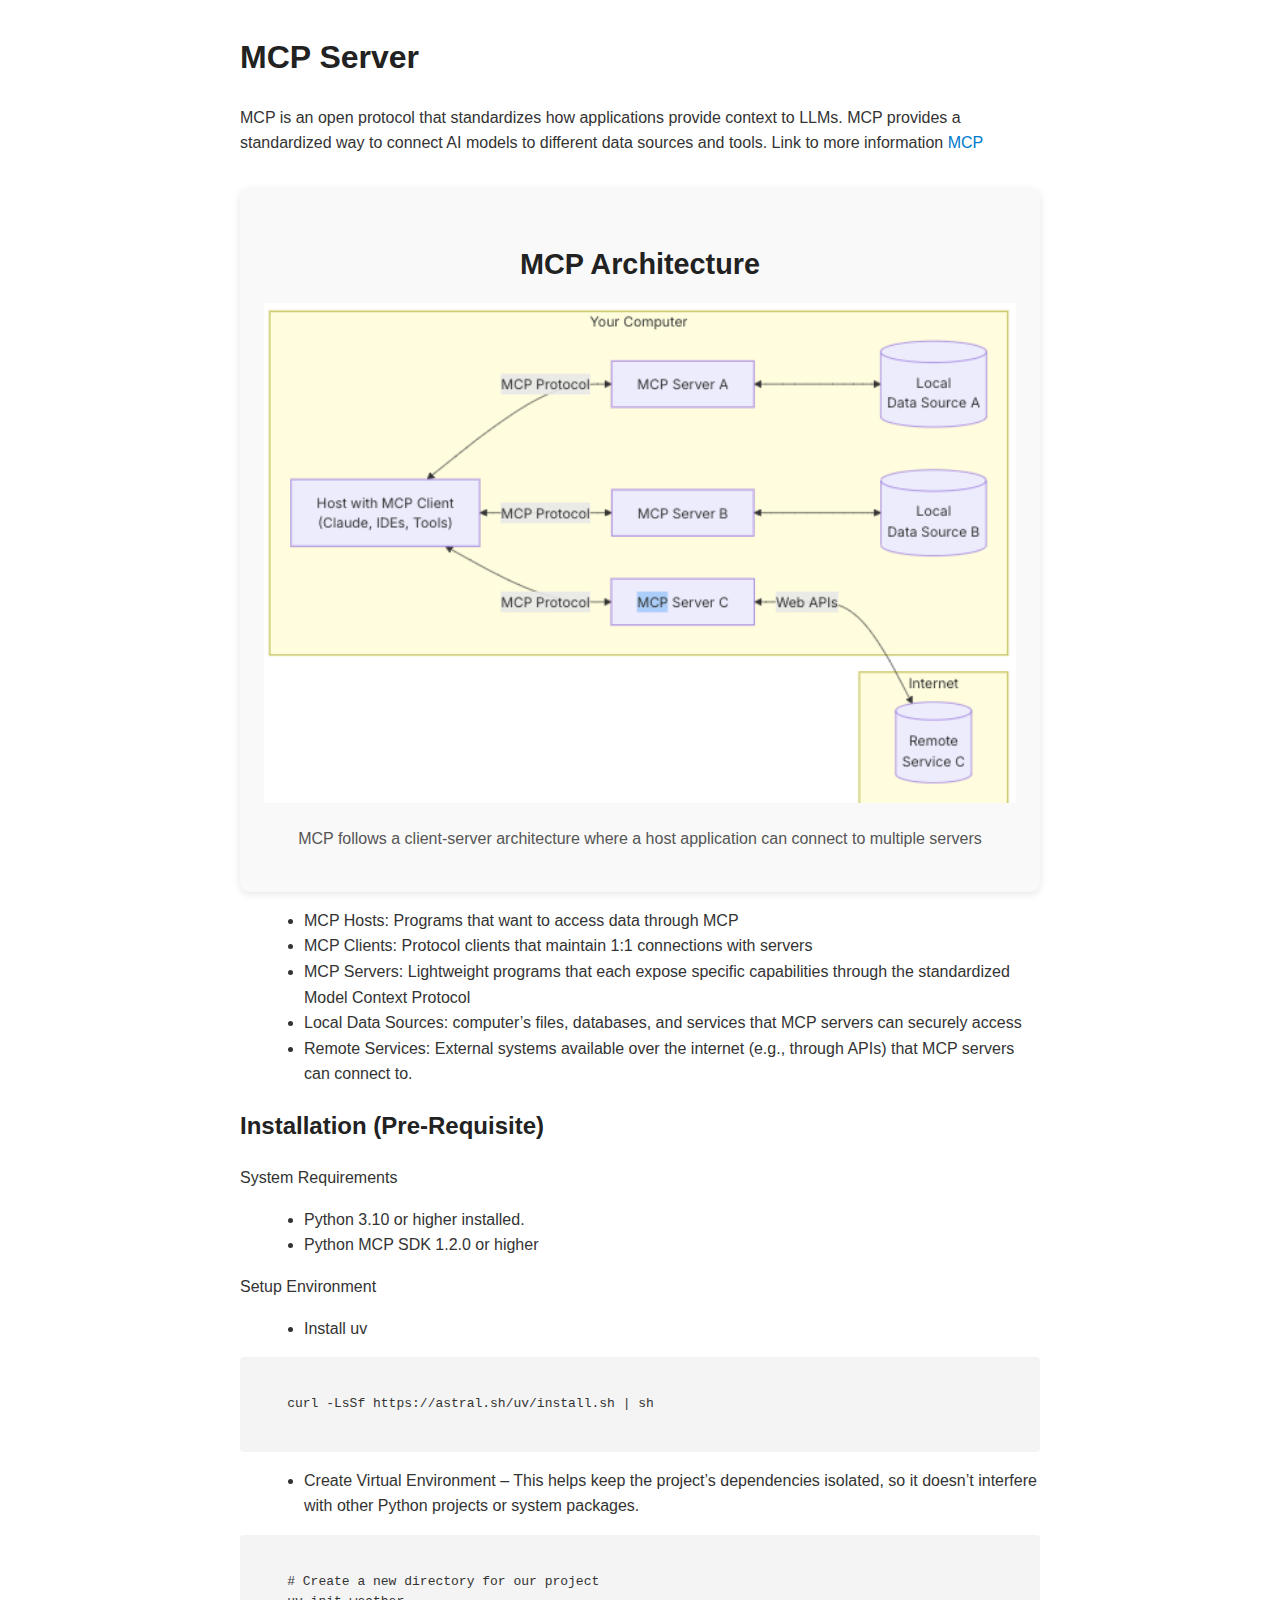
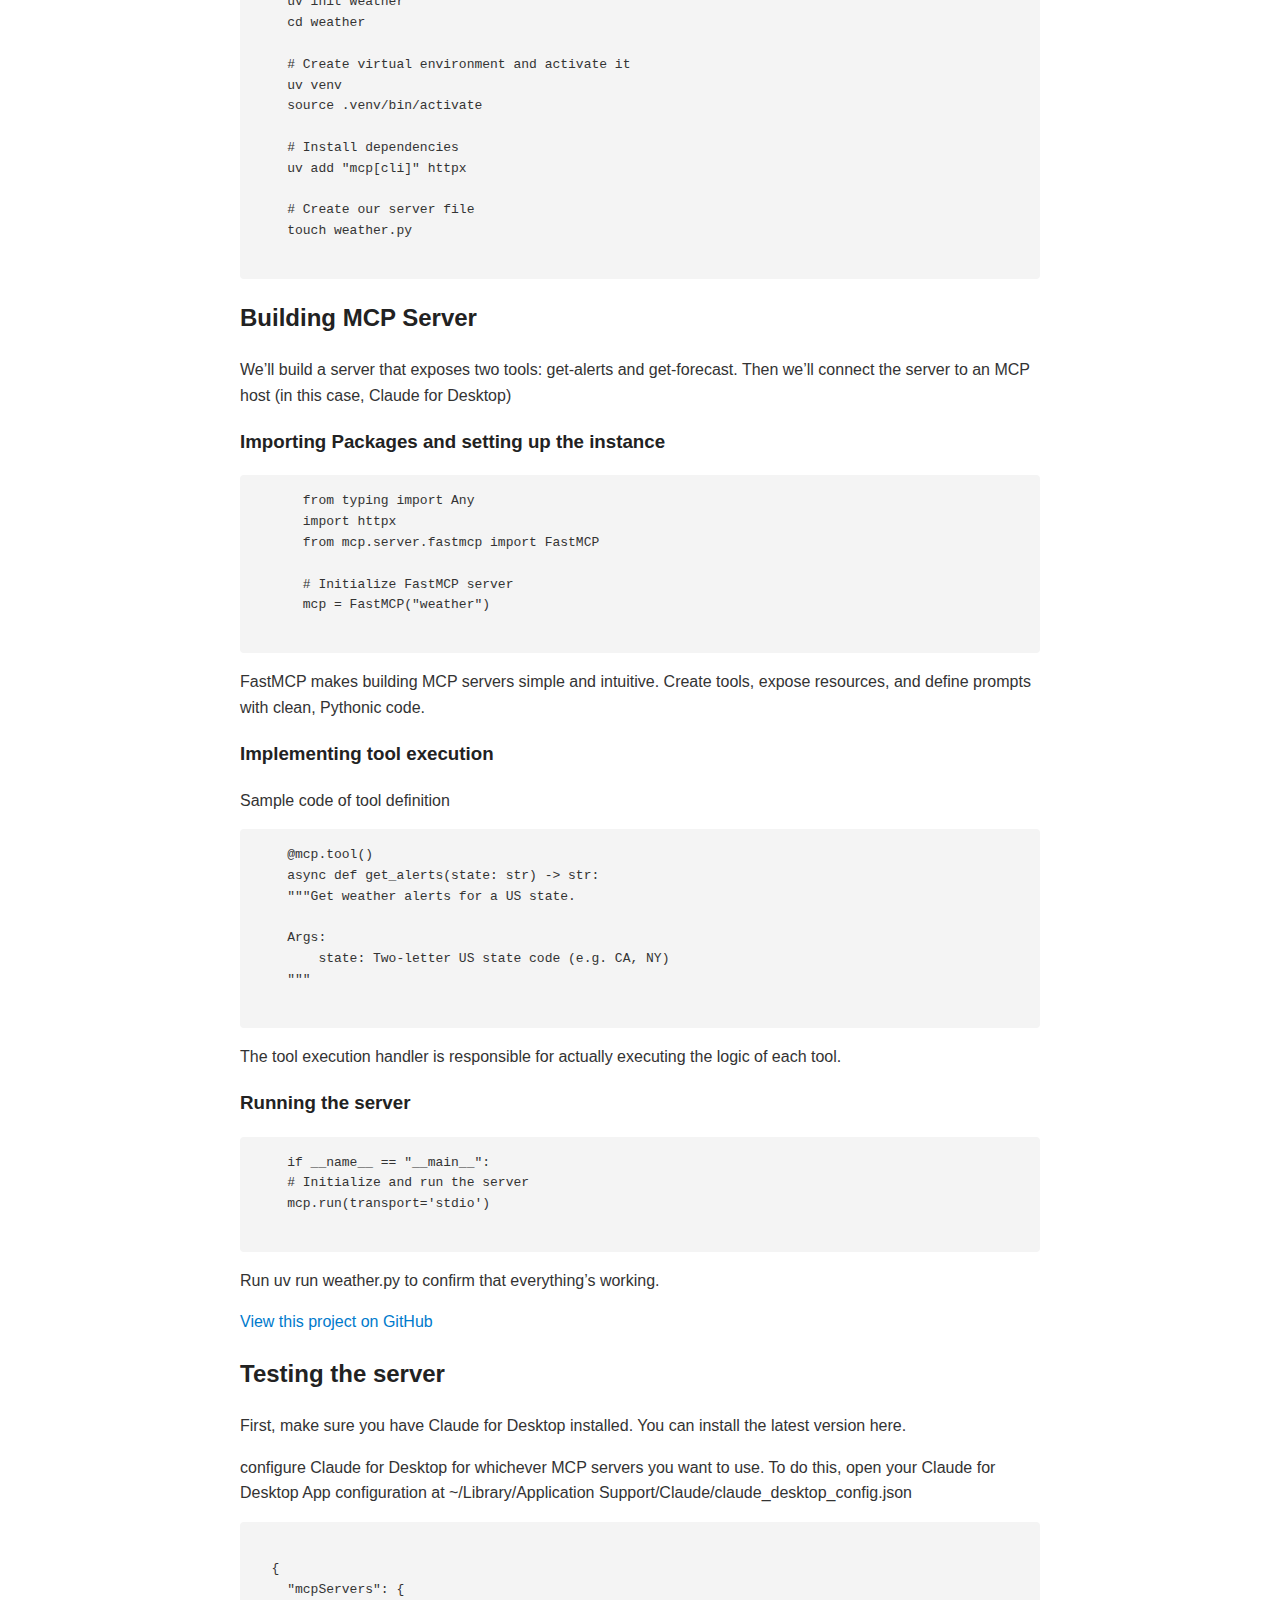
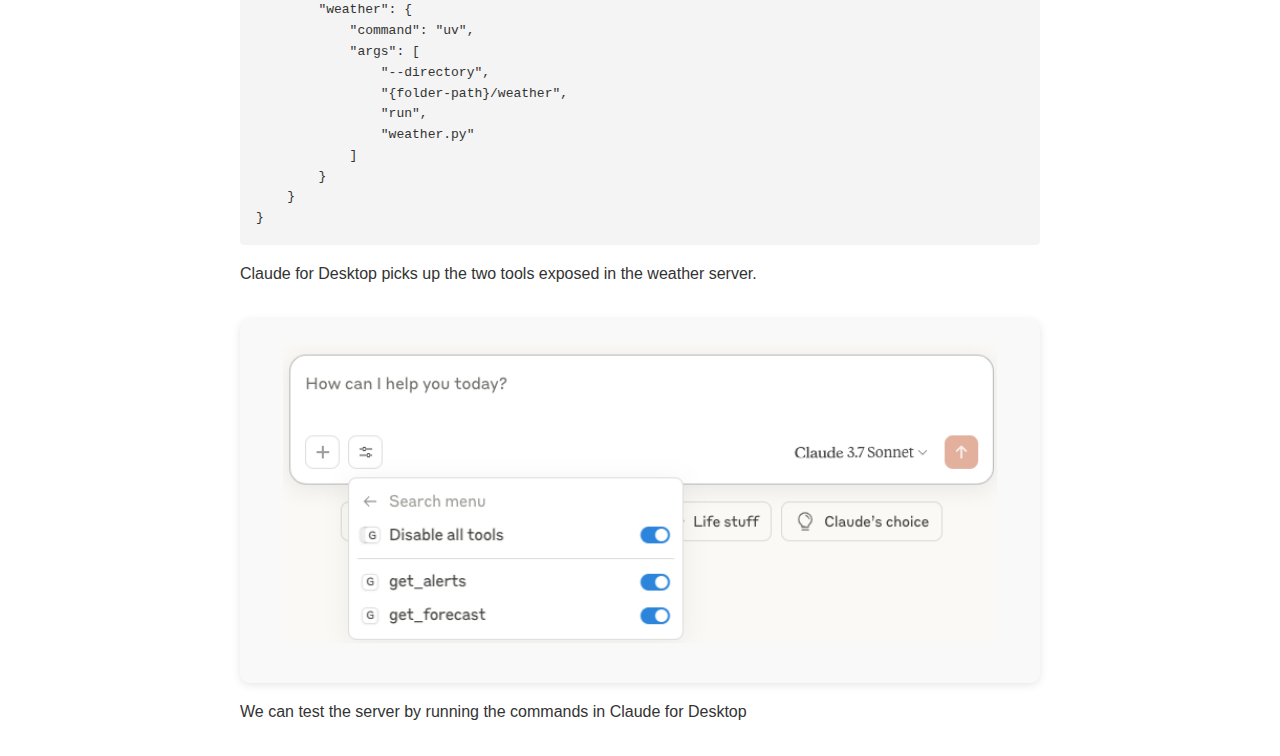
<file: projects/mcp_server.html>
<!DOCTYPE html>
<html lang="en">
<head>
  <meta charset="UTF-8" />
  <meta name="viewport" content="width=device-width, initial-scale=1.0"/>
  <title>MCP Server Setup</title>
  
  <style>
    .agent-section {
    margin-top: 2rem;
    background-color: #f9f9f9;
    padding: 1.5rem;
    border-radius: 10px;
    text-align: center;
    max-width: 800px;
    margin-left: auto;
    margin-right: auto;
    box-shadow: 0 2px 8px rgba(0,0,0,0.1);
  }

  .agent-section h3 {
    font-size: 1.8rem;
    font-weight: bold;
    color: #222;
    margin-bottom: 1rem;
  }

  .agent-image-container {
    display: inline-block;
    overflow: hidden;
    max-width: 100%;
    height: 500px;
    width: 100%;
  }

  .agent-image-container img {
    width: 100%;
    
    height: auto;
    display: block;
    margin: 0 auto;
    object-fit: cover;
  }

  .agent-section p {
    margin-top: 1rem;
    color: #555;
    font-size: 1rem;
  }
    body {
      font-family: Arial, sans-serif;
      margin: 2rem auto;
      max-width: 800px;
      line-height: 1.6;
      color: #333;
    }
    h1, h2, h3 {
      color: #222;
    }
    code {
      background: #f4f4f4;
      padding: 2px 4px;
      border-radius: 4px;
      font-family: monospace;
    }
    pre {
      background: #f4f4f4;
      padding: 1rem;
      border-radius: 4px;
      overflow-x: auto;
    }
    ul {
      margin-left: 1.5rem;
    }
    a {
      color: #007acc;
      text-decoration: none;
    }
    a:hover {
      text-decoration: underline;
    }
  </style>
</head>
<body>

  <h1>MCP Server</h1>
  <p>MCP is an open protocol that standardizes how applications provide context to LLMs.
    MCP provides a standardized way to connect AI models to different data sources and tools.
    Link to more information <a href="https://modelcontextprotocol.io/introduction">MCP</a></p>

  <section class="agent-section">
    <h3>MCP Architecture</h3>
    <div class="agent-image-container">
      <img src="../images/mcp_architecture.png" alt="MCP Architecture">
    </div>
    <p>MCP follows a client-server architecture where a host application can connect to multiple servers</p>
  </section>
  <ul>
    <li>MCP Hosts: Programs that want to access data through MCP</li>
    <li>MCP Clients: Protocol clients that maintain 1:1 connections with servers </li>
    <li>MCP Servers: Lightweight programs that each expose specific capabilities through the standardized Model Context Protocol</li>
    <li>Local Data Sources: computer’s files, databases, and services that MCP servers can securely access </li>
    <li>Remote Services: External systems available over the internet (e.g., through APIs) that MCP servers can connect to.</li>
  </ul>

  <h2>Installation (Pre-Requisite)</h2>
  <p>System Requirements</p>
  <ul>
    <li>Python 3.10 or higher installed.</li>
    <li>Python MCP SDK 1.2.0 or higher</li>
  </ul>

  <p>Setup Environment</p>
  <ul>
    <li>Install uv</li>
  </ul>
  <pre><code>
    curl -LsSf https://astral.sh/uv/install.sh | sh
  </code></pre>

  <ul>
    <li>Create Virtual Environment – This helps keep the project’s dependencies isolated, so it doesn’t interfere with other Python projects or system packages.</li>
  </ul>

  <pre><code>
    # Create a new directory for our project
    uv init weather
    cd weather
    
    # Create virtual environment and activate it
    uv venv
    source .venv/bin/activate
    
    # Install dependencies
    uv add "mcp[cli]" httpx
    
    # Create our server file
    touch weather.py
  </code></pre>

  <h2>Building MCP Server</h2>
  <p>We’ll build a server that exposes two tools: get-alerts and get-forecast. 
    Then we’ll connect the server to an MCP host (in this case, Claude for Desktop)</p>

  <div class="mt-4 p-4 bg-gray-800 rounded-lg">
    <h3 class="text-xl font-bold text-primary">Importing Packages and setting up the instance</h3>
    <pre class="bg-gray-700 p-3 rounded">
      from typing import Any
      import httpx
      from mcp.server.fastmcp import FastMCP
      
      # Initialize FastMCP server
      mcp = FastMCP("weather")
    </pre>
    <p class="mt-2 text-gray-300">FastMCP makes building MCP servers simple and intuitive. Create tools, expose resources, and define prompts with clean, Pythonic code.</p>
</div>

<div class="mt-4 p-4 bg-gray-800 rounded-lg">
    <h3 class="text-xl font-bold text-primary">Implementing tool execution</h3>
    <p>Sample code of tool definition</p>
    <pre class="bg-gray-700 p-3 rounded">
    @mcp.tool()
    async def get_alerts(state: str) -> str:
    """Get weather alerts for a US state.

    Args:
        state: Two-letter US state code (e.g. CA, NY)
    """
  </pre>
    <p class="mt-2 text-gray-300">The tool execution handler is responsible for actually executing the logic of each tool.</p>
</div>

<div class="mt-4 p-4 bg-gray-800 rounded-lg">
    <h3 class="text-xl font-bold text-primary">Running the server</h3>
    <pre class="bg-gray-700 p-3 rounded">
    if __name__ == "__main__":
    # Initialize and run the server
    mcp.run(transport='stdio')
    </pre>
    <p class="mt-2 text-gray-300">Run uv run weather.py to confirm that everything’s working.</p>
</div>

<a href="https://github.com/raghua9/LLMs/tree/main/MCP/mcp_servers" target="_blank">View this project on GitHub</a>

<h2>Testing the server</h2>
<p>First, make sure you have Claude for Desktop installed. You can install the latest version here.</p>

<p>configure Claude for Desktop for whichever MCP servers you want to use. To do this, open your Claude for Desktop App configuration at ~/Library/Application Support/Claude/claude_desktop_config.json</p>

<pre><code>
  {
    "mcpServers": {
        "weather": {
            "command": "uv",
            "args": [
                "--directory",
                "{folder-path}/weather",
                "run",
                "weather.py"
            ]
        }
    }
}
</code></pre>
<p>Claude for Desktop picks up the two tools exposed in the weather server.</p>
<section class="agent-section">
  <div class="agent-image-container" style="height: 300px; display: flex; justify-content: center; align-items: center;">
    <img src="../images/claude_tools.png" alt="Claude using MCP" style="max-height: 100%; max-width: 100%; object-fit: contain;">
  </div>
  <p></p>
</section>

<p>We can test the server by running the commands in Claude for Desktop</p>
</file>
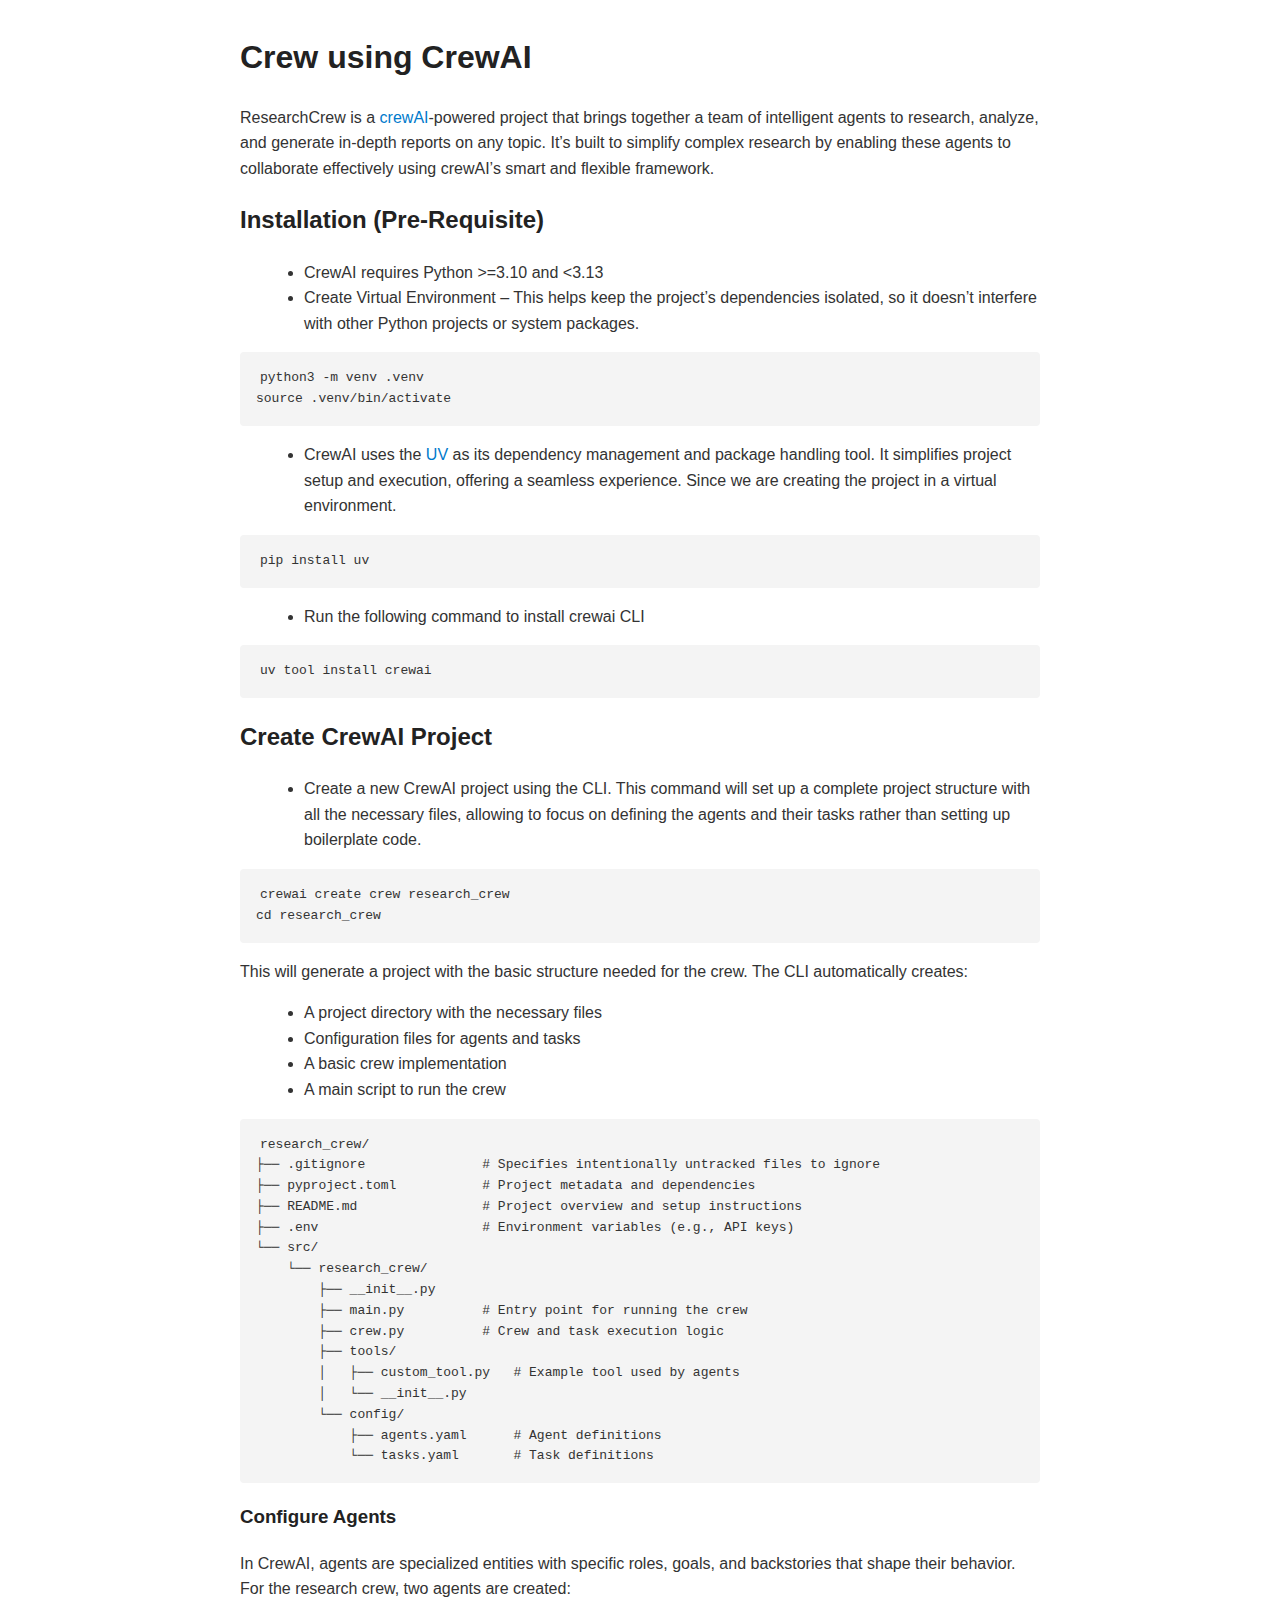
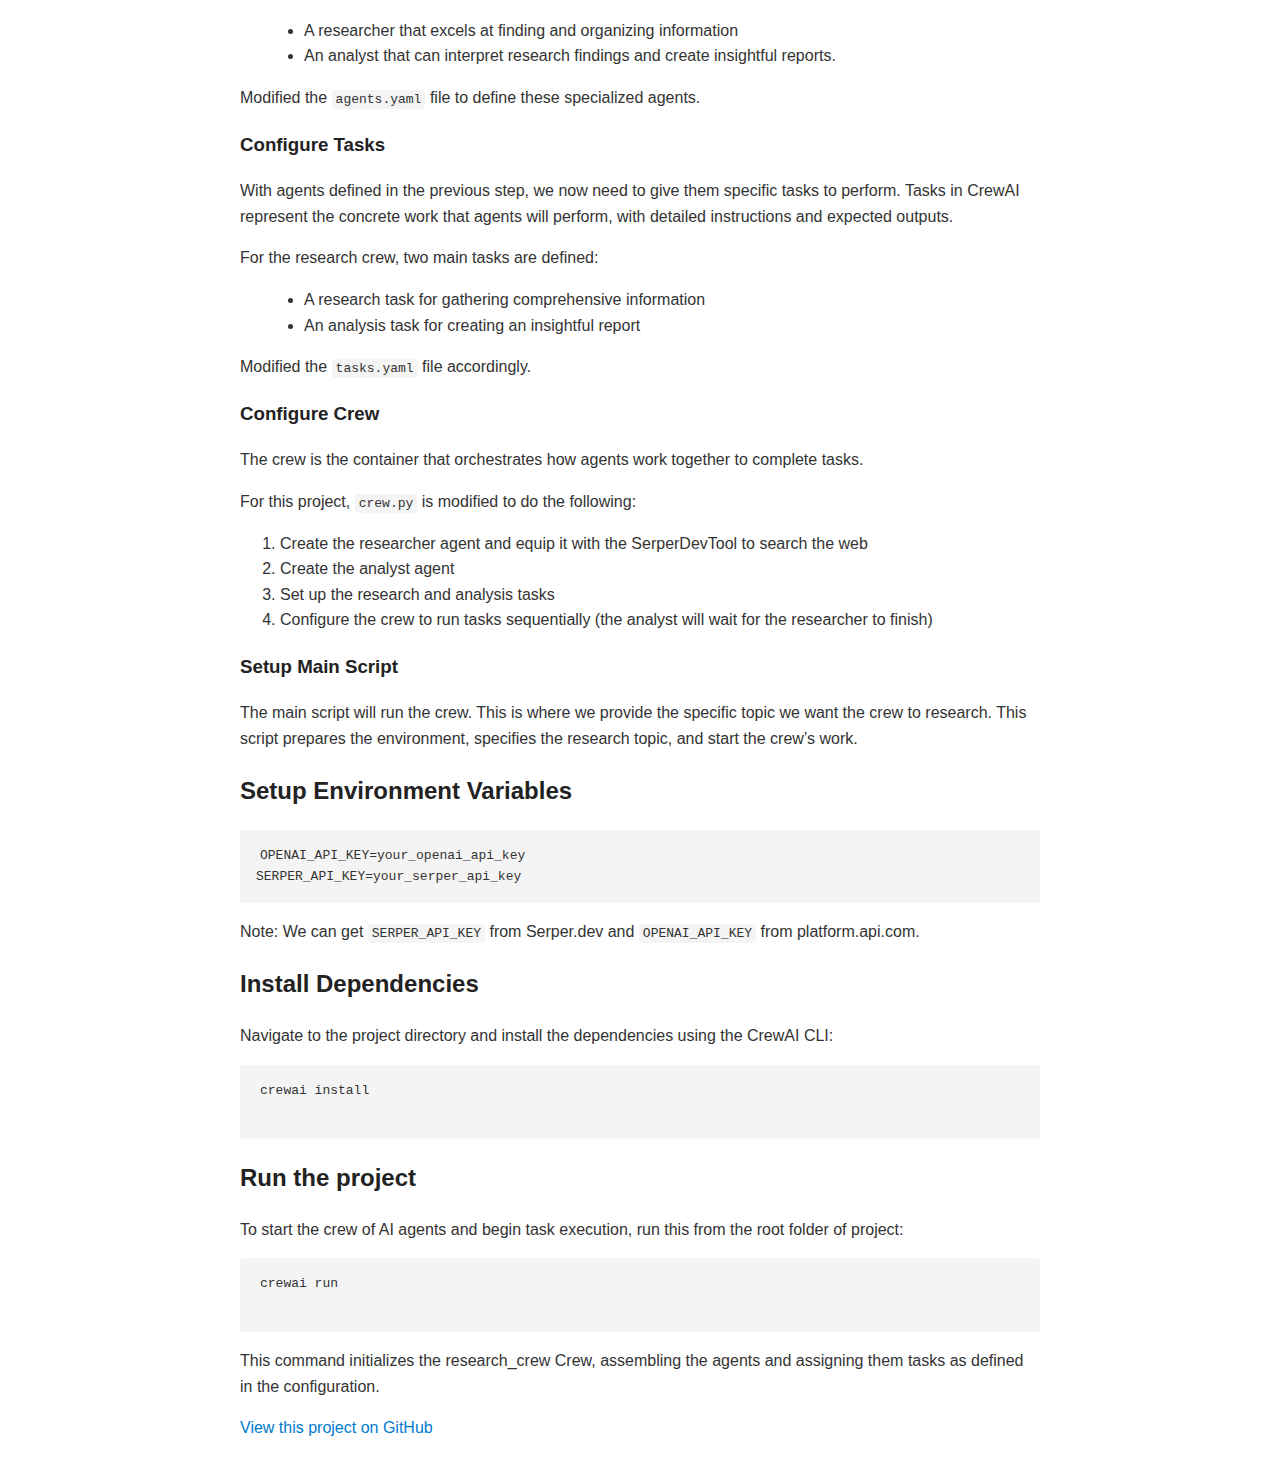
<file: projects/research_crew.html>
<!DOCTYPE html>
<html lang="en">
<head>
  <meta charset="UTF-8" />
  <meta name="viewport" content="width=device-width, initial-scale=1.0"/>
  <title>ResearchCrew Crew</title>
  <style>
    body {
      font-family: Arial, sans-serif;
      margin: 2rem auto;
      max-width: 800px;
      line-height: 1.6;
      color: #333;
    }
    h1, h2, h3 {
      color: #222;
    }
    code {
      background: #f4f4f4;
      padding: 2px 4px;
      border-radius: 4px;
      font-family: monospace;
    }
    pre {
      background: #f4f4f4;
      padding: 1rem;
      border-radius: 4px;
      overflow-x: auto;
    }
    ul {
      margin-left: 1.5rem;
    }
    a {
      color: #007acc;
      text-decoration: none;
    }
    a:hover {
      text-decoration: underline;
    }
  </style>
</head>
<body>

  <h1>Crew using CrewAI </h1>
  <p>ResearchCrew is a <a href="https://crewai.com">crewAI</a>-powered project that brings together a team of intelligent agents to research, analyze, and generate in-depth reports on any topic. It’s built to simplify complex research by enabling these agents to collaborate effectively using crewAI’s smart and flexible framework.</p>

  <h2>Installation (Pre-Requisite)</h2>

  <ul>
    <li>CrewAI requires Python &gt;=3.10 and &lt;3.13</li>
    <li>Create Virtual Environment – This helps keep the project’s dependencies isolated, so it doesn’t interfere with other Python projects or system packages.</li>
  </ul>

  <pre><code>python3 -m venv .venv
source .venv/bin/activate
</code></pre>

  <ul>
    <li>CrewAI uses the <a href="https://docs.astral.sh/uv/">UV</a> as its dependency management and package handling tool. It simplifies project setup and execution, offering a seamless experience. Since we are creating the project in a virtual environment.</li>
  </ul>

  <pre><code>pip install uv
</code></pre>

  <ul>
    <li>Run the following command to install crewai CLI</li>
  </ul>

  <pre><code>uv tool install crewai
</code></pre>


  <h2>Create CrewAI Project</h2>

  <ul>
    <li>Create a new CrewAI project using the CLI. This command will set up a complete project structure with all the necessary files, allowing to focus on defining the agents and their tasks rather than setting up boilerplate code.</li>
  </ul>

  <pre><code>crewai create crew research_crew
cd research_crew
</code></pre>

  <p>This will generate a project with the basic structure needed for the crew. The CLI automatically creates:</p>

  <ul>
    <li>A project directory with the necessary files</li>
    <li>Configuration files for agents and tasks</li>
    <li>A basic crew implementation</li>
    <li>A main script to run the crew</li>
  </ul>

  <pre><code>research_crew/
├── .gitignore               # Specifies intentionally untracked files to ignore
├── pyproject.toml           # Project metadata and dependencies
├── README.md                # Project overview and setup instructions
├── .env                     # Environment variables (e.g., API keys)
└── src/
    └── research_crew/
        ├── __init__.py
        ├── main.py          # Entry point for running the crew
        ├── crew.py          # Crew and task execution logic
        ├── tools/
        │   ├── custom_tool.py   # Example tool used by agents
        │   └── __init__.py
        └── config/
            ├── agents.yaml      # Agent definitions
            └── tasks.yaml       # Task definitions
</code></pre>

  <h3>Configure Agents</h3>

  <p>In CrewAI, agents are specialized entities with specific roles, goals, and backstories that shape their behavior. For the research crew, two agents are created:</p>

  <ul>
    <li>A researcher that excels at finding and organizing information</li>
    <li>An analyst that can interpret research findings and create insightful reports.</li>
  </ul>

  <p>Modified the <code>agents.yaml</code> file to define these specialized agents.</p>

  <h3>Configure Tasks</h3>

  <p>With agents defined in the previous step, we now need to give them specific tasks to perform. Tasks in CrewAI represent the concrete work that agents will perform, with detailed instructions and expected outputs.</p>

  <p>For the research crew, two main tasks are defined:</p>

  <ul>
    <li>A research task for gathering comprehensive information</li>
    <li>An analysis task for creating an insightful report</li>
  </ul>

  <p>Modified the <code>tasks.yaml</code> file accordingly.</p>

  <h3>Configure Crew</h3>

  <p>The crew is the container that orchestrates how agents work together to complete tasks.</p>

  <p>For this project, <code>crew.py</code> is modified to do the following:</p>

  <ol>
    <li>Create the researcher agent and equip it with the SerperDevTool to search the web</li>
    <li>Create the analyst agent</li>
    <li>Set up the research and analysis tasks</li>
    <li>Configure the crew to run tasks sequentially (the analyst will wait for the researcher to finish)</li>
  </ol>

  <h3>Setup Main Script</h3>

  <p>The main script will run the crew. This is where we provide the specific topic we want the crew to research. This script prepares the environment, specifies the research topic, and start the crew’s work.</p>

  <h2>Setup Environment Variables</h2>

  <pre><code>OPENAI_API_KEY=your_openai_api_key
SERPER_API_KEY=your_serper_api_key
</code></pre>

  <p>Note: We can get <code>SERPER_API_KEY</code> from Serper.dev and <code>OPENAI_API_KEY</code> from platform.api.com.</p>

  <h2>Install Dependencies</h2>

  <p>Navigate to the project directory and install the dependencies using the CrewAI CLI:</p>

  <pre><code>crewai install
  </code></pre>
  
  <h2>Run the project</h2>

  <p>To start the crew of AI agents and begin task execution, run this from the root folder of project:</p>

  <pre><code>crewai run
  </code></pre>

  <p>This command initializes the research_crew Crew, assembling the agents and assigning them tasks as defined in the configuration.</p>

  <a href="https://github.com/raghua9/LLMs/tree/main/AI_Agents/CrewAI/research_crew" target="_blank">View this project on GitHub</a>
</file>
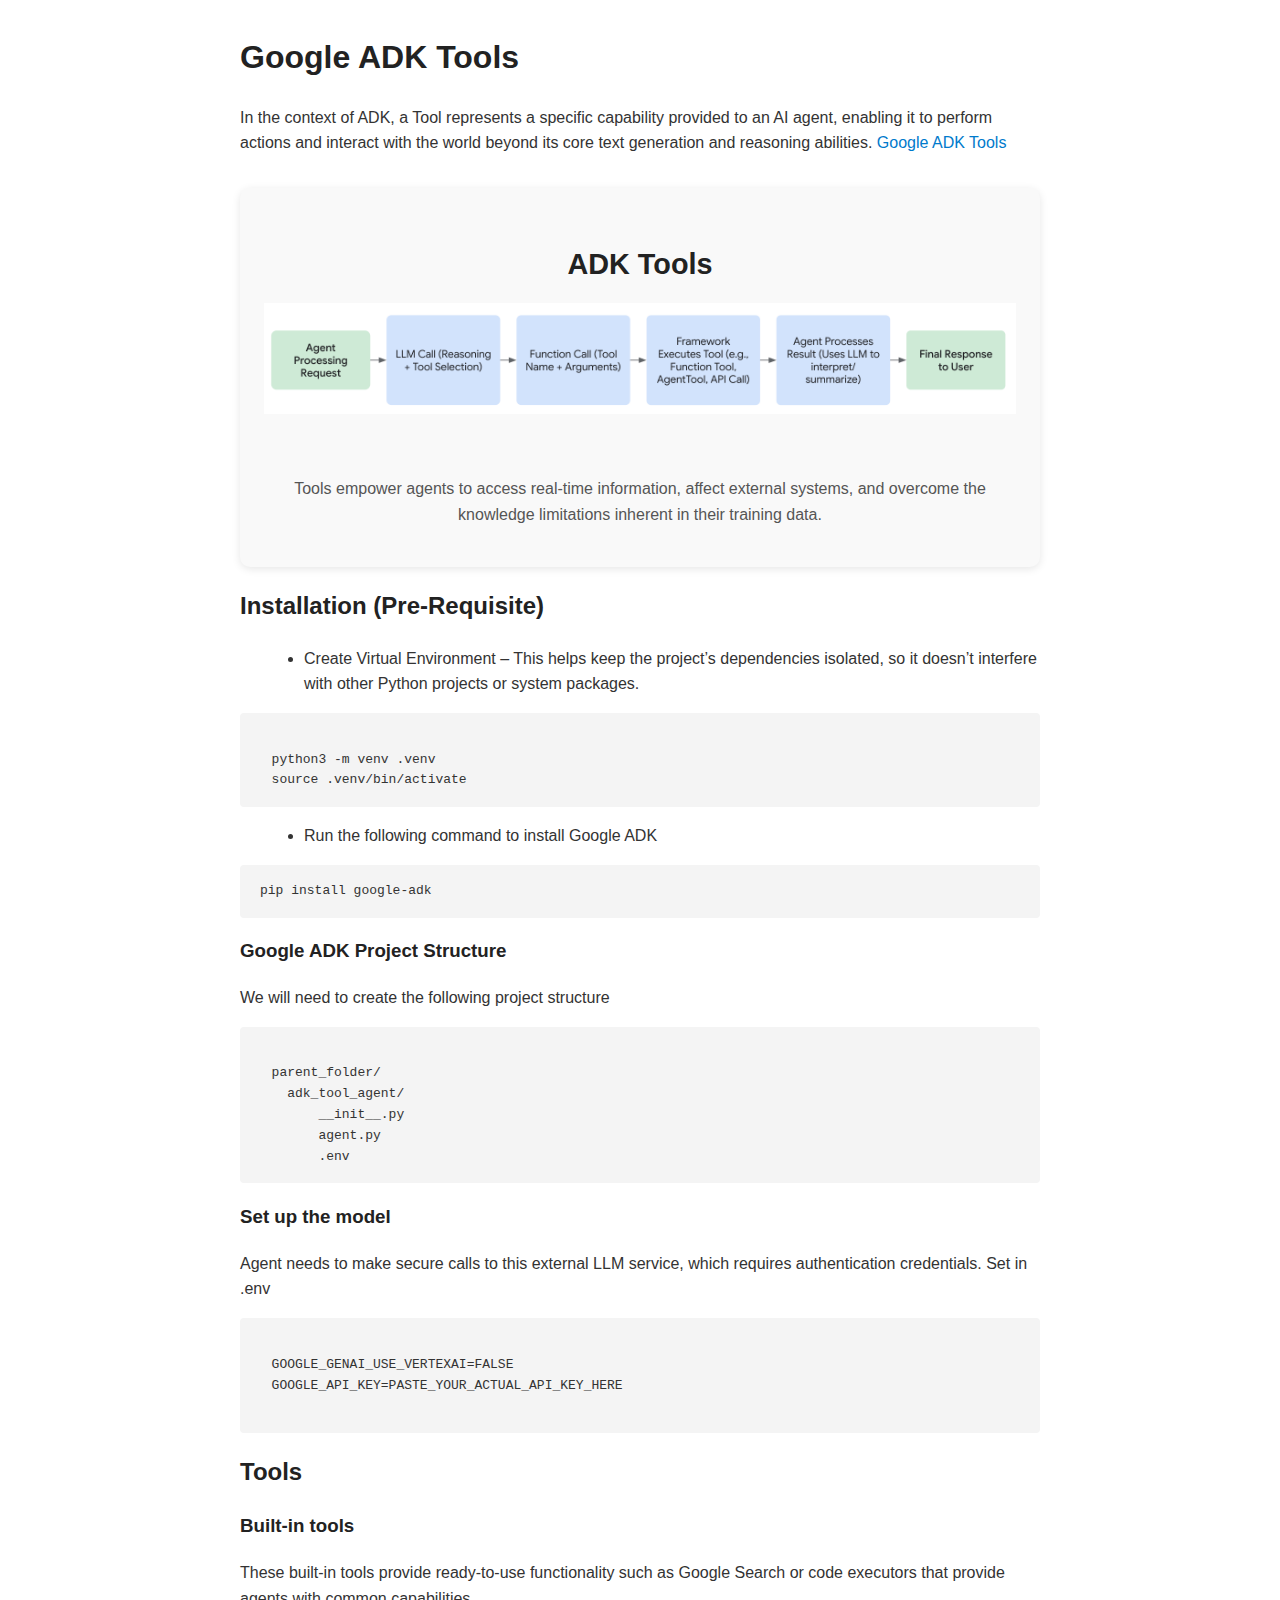
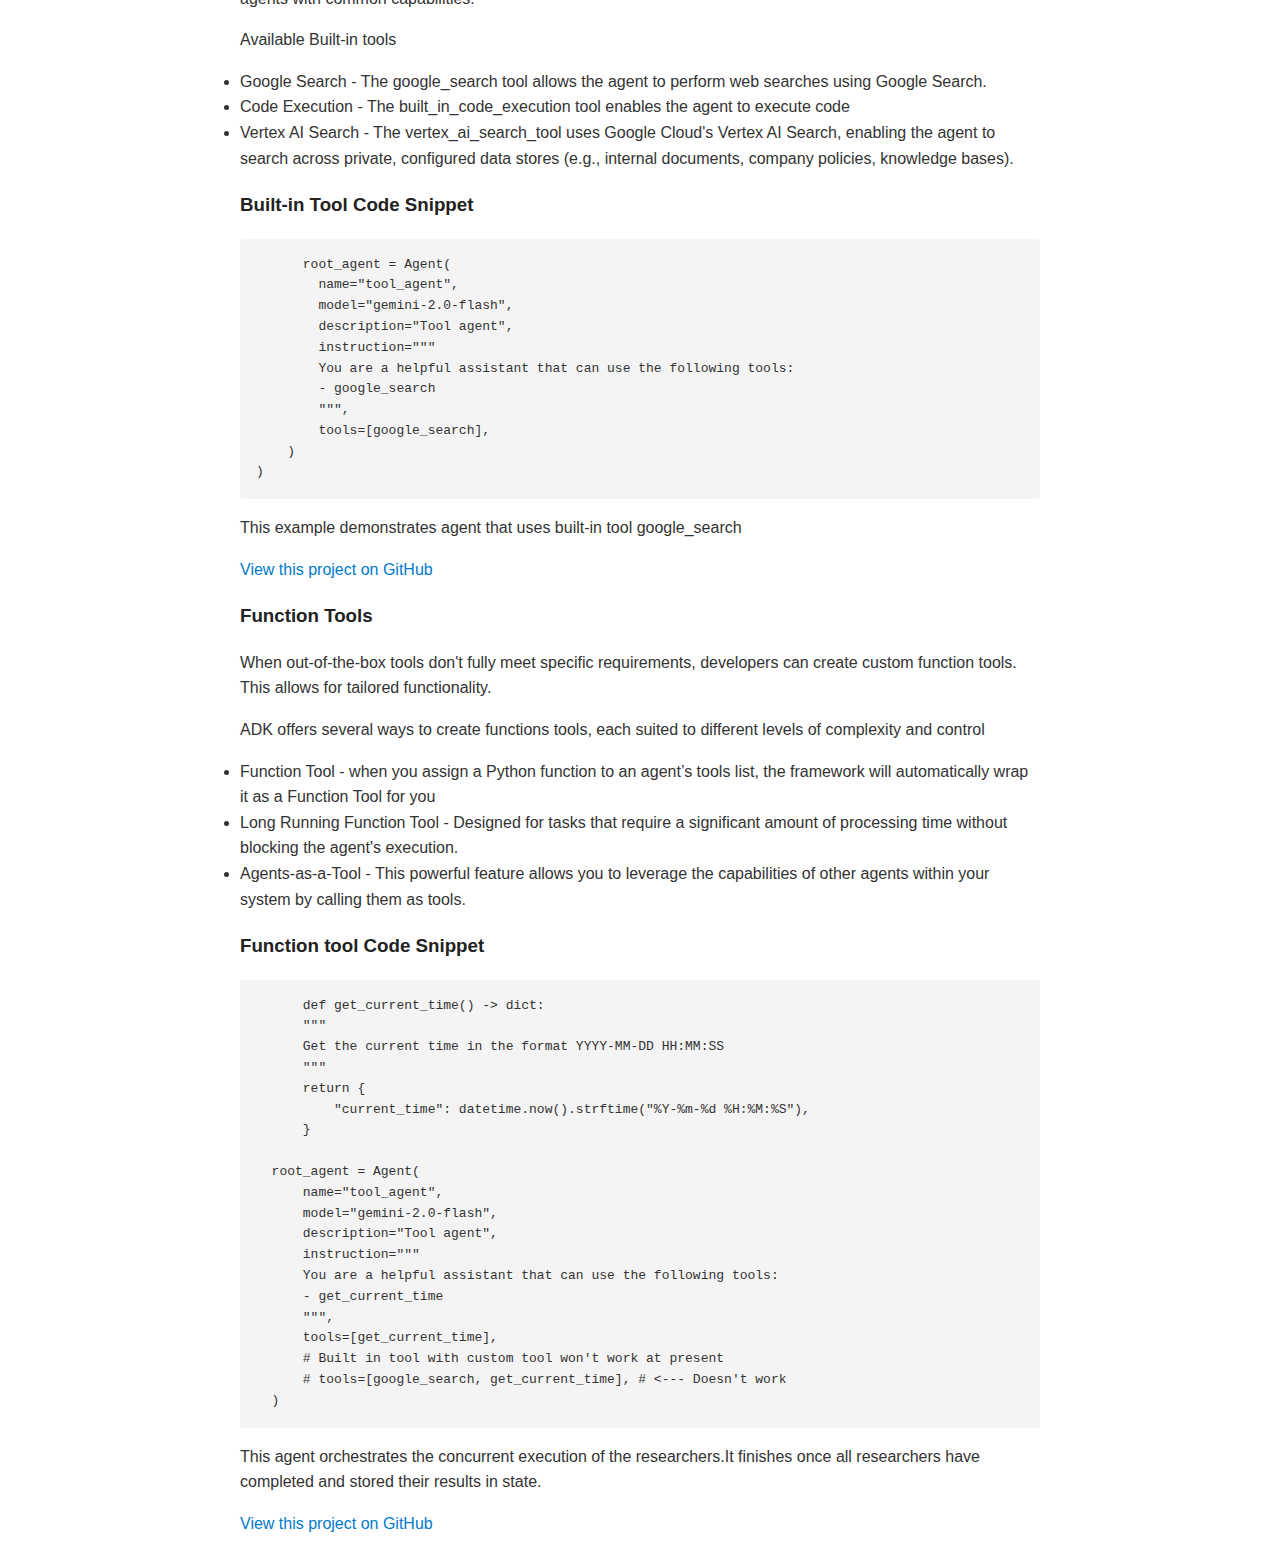
<file: projects/tools_adk.html>
<!DOCTYPE html>
<html lang="en">
<head>
  <meta charset="UTF-8" />
  <meta name="viewport" content="width=device-width, initial-scale=1.0"/>
  <title>Google ADK Tools</title>
  
  <style>
    .agent-section {
    margin-top: 2rem;
    background-color: #f9f9f9;
    padding: 1.5rem;
    border-radius: 10px;
    text-align: center;
    max-width: 800px;
    margin-left: auto;
    margin-right: auto;
    box-shadow: 0 2px 8px rgba(0,0,0,0.1);
  }

  .agent-section h3 {
    font-size: 1.8rem;
    font-weight: bold;
    color: #222;
    margin-bottom: 1rem;
  }

  .agent-image-container {
    display: inline-block;
    overflow: hidden;
    max-width: 100%;
    height: 150px;
    width: 100%;
  }

  .agent-image-container img {
    width: 100%;
    
    height: auto;
    display: block;
    margin: 0 auto;
    object-fit: cover;
  }

  .agent-section p {
    margin-top: 1rem;
    color: #555;
    font-size: 1rem;
  }
    body {
      font-family: Arial, sans-serif;
      margin: 2rem auto;
      max-width: 800px;
      line-height: 1.6;
      color: #333;
    }
    h1, h2, h3 {
      color: #222;
    }
    code {
      background: #f4f4f4;
      padding: 2px 4px;
      border-radius: 4px;
      font-family: monospace;
    }
    pre {
      background: #f4f4f4;
      padding: 1rem;
      border-radius: 4px;
      overflow-x: auto;
    }
    ul {
      margin-left: 1.5rem;
    }
    a {
      color: #007acc;
      text-decoration: none;
    }
    a:hover {
      text-decoration: underline;
    }
  </style>
</head>
<body>

  <h1>Google ADK Tools</h1>
  <p>In the context of ADK, a Tool represents a specific capability provided to an AI agent, enabling it to 
    perform actions and interact with the world beyond its core text generation and reasoning abilities. <a href="https://google.github.io/adk-docs/tools/">Google ADK Tools</a></p>

  <section class="agent-section">
    <h3>ADK Tools </h3>
    <div class="agent-image-container">
      <img src="../images/agent-tool-call.png" alt="Google ADK Tool">
    </div>
    <p>Tools empower agents to access real-time information, affect external systems, and overcome the knowledge limitations inherent in their training data.</p>
  </section>

  <h2>Installation (Pre-Requisite)</h2>

  <ul>
    <li>Create Virtual Environment – This helps keep the project’s dependencies isolated, so it doesn’t interfere with other Python projects or system packages.</li>
  </ul>

  <pre><code>
  python3 -m venv .venv
  source .venv/bin/activate
</code></pre>

  <ul>
    <li>Run the following command to install Google ADK</li>
  </ul>

  <pre><code>pip install google-adk
</code></pre>


  <h3>Google ADK Project Structure</h3>

  <p>We will need to create the following project structure</p>

  <pre><code>
  parent_folder/
    adk_tool_agent/
        __init__.py
        agent.py
        .env
</code></pre>

  <h3>Set up the model</h3>

  <p>Agent needs to make secure calls to this external LLM service, which requires authentication credentials. Set in .env</p>

  <pre><code>
  GOOGLE_GENAI_USE_VERTEXAI=FALSE
  GOOGLE_API_KEY=PASTE_YOUR_ACTUAL_API_KEY_HERE
  </code></pre>

  <h2>Tools</h2>
  <h3>Built-in tools</h3>
  <p>These built-in tools provide ready-to-use functionality such as Google Search or code executors that provide agents with common capabilities.</p>
  <p>Available Built-in tools</p>
  <li>Google Search - The google_search tool allows the agent to perform web searches using Google Search.
  </li>
  <li>Code Execution - The built_in_code_execution tool enables the agent to execute code</li>
  <li>Vertex AI Search - The vertex_ai_search_tool uses Google Cloud's Vertex AI Search, enabling the agent to search across private, configured data stores (e.g., internal documents, company policies, knowledge bases). </li>
  
  <div class="mt-4 p-4 bg-gray-800 rounded-lg">
    <h3 class="text-xl font-bold text-primary">Built-in Tool Code Snippet</h3>
    <pre class="bg-gray-700 p-3 rounded">
      root_agent = Agent(
        name="tool_agent",
        model="gemini-2.0-flash",
        description="Tool agent",
        instruction="""
        You are a helpful assistant that can use the following tools:
        - google_search
        """,
        tools=[google_search],
    )
)</pre>
    <p class="mt-2 text-gray-300">This example demonstrates agent that uses built-in tool google_search</p>
</div>

  <a href="https://github.com/raghua9/LLMs/tree/main/AI_Agents/Google_ADK/Tools/builtin_tool" target="_blank">View this project on GitHub</a>

  <h3 class="text-xl font-bold text-primary">Function Tools</h3>
  <p>When out-of-the-box tools don't fully meet specific requirements, developers can create custom function tools. This allows for tailored functionality.</p>

  <p>ADK offers several ways to create functions tools, each suited to different levels of complexity and control</p>
  <li>Function Tool - when you assign a Python function to an agent’s tools list, the framework will automatically wrap it as a Function Tool for you</li>
  <li>Long Running Function Tool - Designed for tasks that require a significant amount of processing time without blocking the agent's execution.</li>
  <li>Agents-as-a-Tool - This powerful feature allows you to leverage the capabilities of other agents within your system by calling them as tools. </li>
  
  <div class="mt-4 p-4 bg-gray-800 rounded-lg">
    <h3 class="text-xl font-bold text-primary">Function tool Code Snippet</h3>

    <pre class="bg-gray-700 p-3 rounded">
      def get_current_time() -> dict:
      """
      Get the current time in the format YYYY-MM-DD HH:MM:SS
      """
      return {
          "current_time": datetime.now().strftime("%Y-%m-%d %H:%M:%S"),
      }
  
  root_agent = Agent(
      name="tool_agent",
      model="gemini-2.0-flash",
      description="Tool agent",
      instruction="""
      You are a helpful assistant that can use the following tools:
      - get_current_time
      """,
      tools=[get_current_time],
      # Built in tool with custom tool won't work at present
      # tools=[google_search, get_current_time], # <--- Doesn't work
  )</pre>
    <p class="mt-2 text-gray-300"> This agent orchestrates the concurrent execution of the researchers.It finishes once all researchers have completed and stored their results in state.</p>
</div>

  <a href="https://github.com/raghua9/LLMs/tree/main/AI_Agents/Google_ADK/Tools/function_tool" target="_blank">View this project on GitHub</a>
</file>
